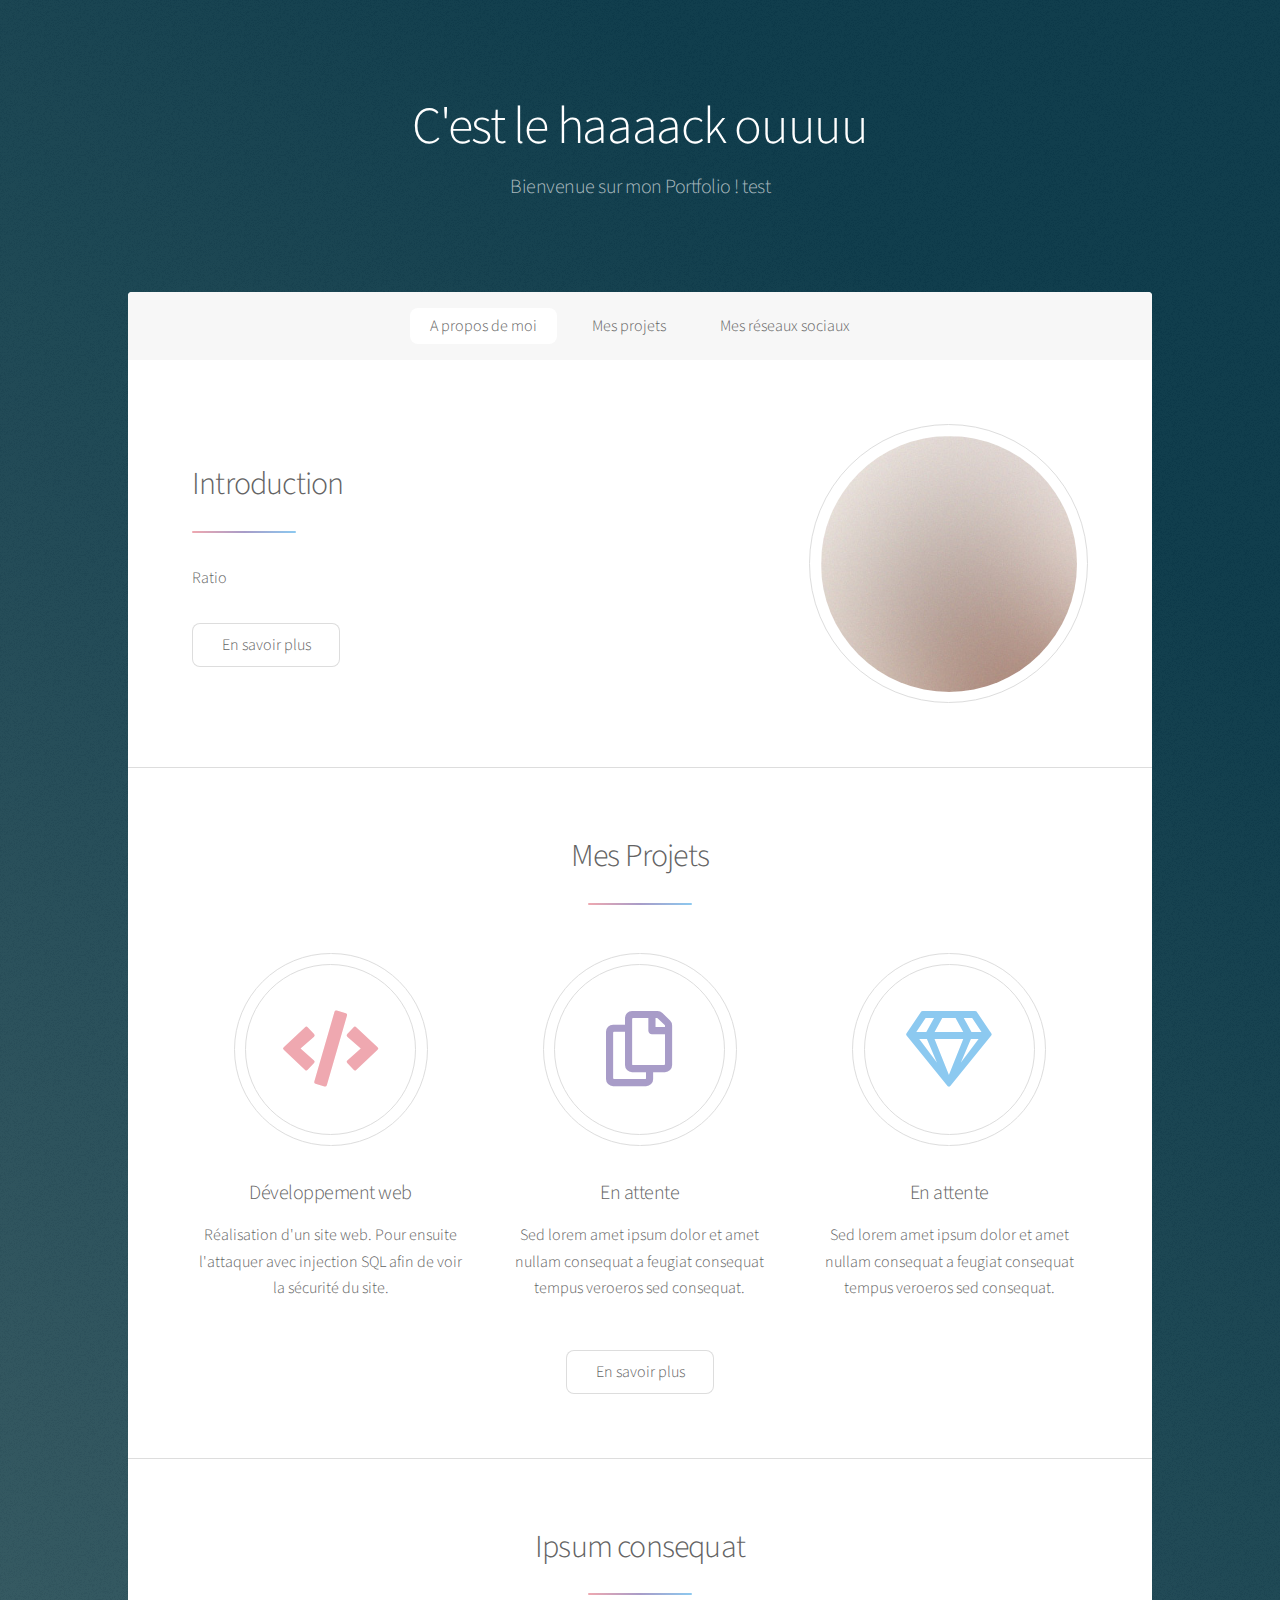
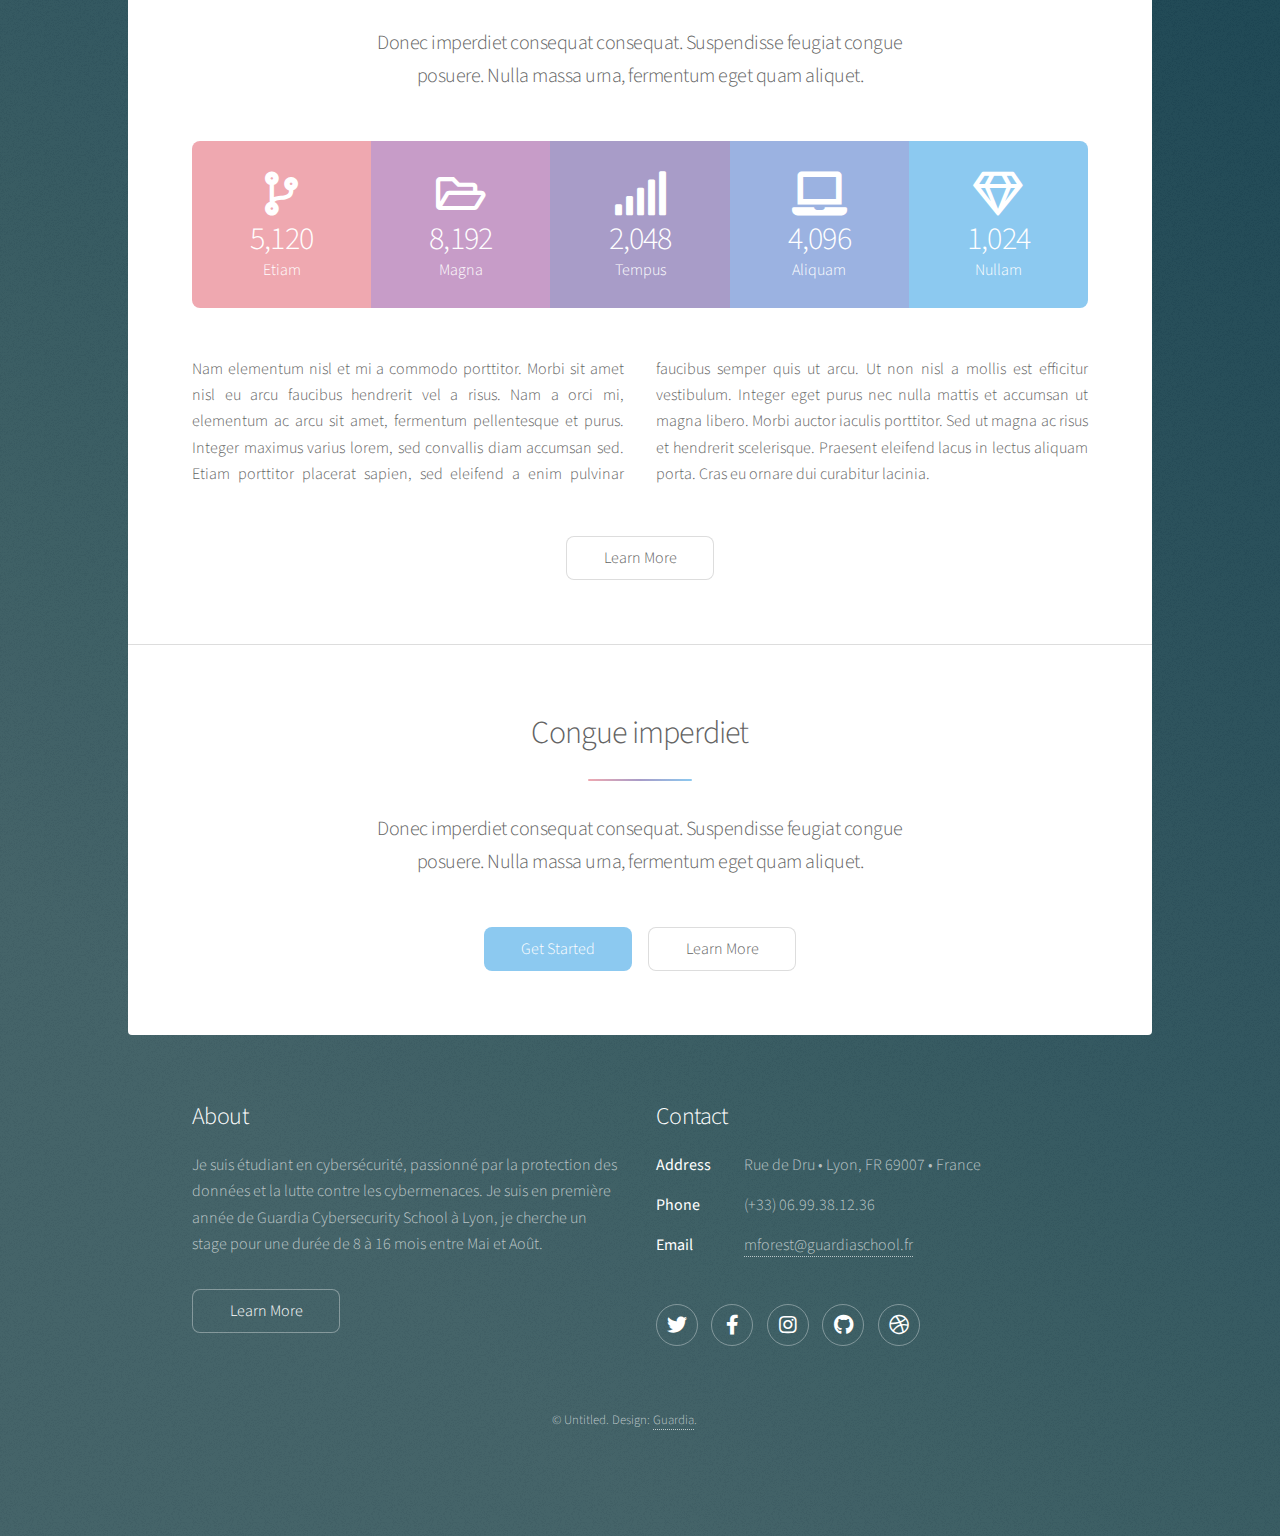
<file: index.html>
<!DOCTYPE HTML>
<!--
	Stellar by HTML5 UP
	html5up.net | @ajlkn
	Free for personal and commercial use under the CCA 3.0 license (html5up.net/license)
-->
<html>
	<head>
		<title>caca</title>
		<meta charset="utf-8" />
		<meta name="viewport" content="width=device-width, initial-scale=1, user-scalable=no" />
		<link rel="stylesheet" href="assets/css/main.css" />
	</head>
	<body class="is-preload">

		<!-- Wrapper -->
			<div id="wrapper">

				<!-- Header -->
					<header id="header" class="alt">
						<h1>C'est le haaaack ouuuu</h1>
						<p>Bienvenue sur mon Portfolio ! test <br />
					
					</header>

				<!-- Nav -->
					<nav id="nav">
						<ul>
							<li><a href="#intro" class="active">A propos de moi</a></li>
							<li><a href="#first">Mes projets</a></li>
							<li><a href="#second">Mes réseaux sociaux</a></li>
						</ul>
					</nav>

				<!-- Main -->
					<div id="main">

						<!-- Introduction -->
							<section id="intro" class="main">
								<div class="spotlight">
									<div class="content">
										<header class="major">
											<h2>Introduction</h2>
										</header>
										<p> Ratio </p>
										<ul class="actions">
											<li><a href="generic.html" class="button">En savoir plus</a></li>
										</ul>
									</div>
									<span class="image"><img src="images/pic01.jpg" alt="" /></span>
								</div>
							</section>

						<!-- First Section -->
							<section id="first" class="main special">
								<header class="major">
									<h2>Mes Projets</h2>
								</header>
								<ul class="features">
									<li>
										<span class="icon solid major style1 fa-code"></span>
										<h3>Développement web</h3>
										<p>Réalisation d'un site web. Pour ensuite l'attaquer avec injection SQL afin de voir la sécurité du site.</p>
									</li>
									<li>
										<span class="icon major style3 fa-copy"></span>
										<h3>En attente</h3>
										<p>Sed lorem amet ipsum dolor et amet nullam consequat a feugiat consequat tempus veroeros sed consequat.</p>
									</li>
									<li>
										<span class="icon major style5 fa-gem"></span>
										<h3>En attente</h3>
										<p>Sed lorem amet ipsum dolor et amet nullam consequat a feugiat consequat tempus veroeros sed consequat.</p>
									</li>
								</ul>
								<footer class="major">
									<ul class="actions special">
										<li><a href="generic.html" class="button">En savoir plus</a></li>
									</ul>
								</footer>
							</section>

						<!-- Second Section -->
							<section id="second" class="main special">
								<header class="major">
									<h2>Ipsum consequat</h2>
									<p>Donec imperdiet consequat consequat. Suspendisse feugiat congue<br />
									posuere. Nulla massa urna, fermentum eget quam aliquet.</p>
								</header>
								<ul class="statistics">
									<li class="style1">
										<span class="icon solid fa-code-branch"></span>
										<strong>5,120</strong> Etiam
									</li>
									<li class="style2">
										<span class="icon fa-folder-open"></span>
										<strong>8,192</strong> Magna
									</li>
									<li class="style3">
										<span class="icon solid fa-signal"></span>
										<strong>2,048</strong> Tempus
									</li>
									<li class="style4">
										<span class="icon solid fa-laptop"></span>
										<strong>4,096</strong> Aliquam
									</li>
									<li class="style5">
										<span class="icon fa-gem"></span>
										<strong>1,024</strong> Nullam
									</li>
								</ul>
								<p class="content">Nam elementum nisl et mi a commodo porttitor. Morbi sit amet nisl eu arcu faucibus hendrerit vel a risus. Nam a orci mi, elementum ac arcu sit amet, fermentum pellentesque et purus. Integer maximus varius lorem, sed convallis diam accumsan sed. Etiam porttitor placerat sapien, sed eleifend a enim pulvinar faucibus semper quis ut arcu. Ut non nisl a mollis est efficitur vestibulum. Integer eget purus nec nulla mattis et accumsan ut magna libero. Morbi auctor iaculis porttitor. Sed ut magna ac risus et hendrerit scelerisque. Praesent eleifend lacus in lectus aliquam porta. Cras eu ornare dui curabitur lacinia.</p>
								<footer class="major">
									<ul class="actions special">
										<li><a href="generic.html" class="button">Learn More</a></li>
									</ul>
								</footer>
							</section>

						<!-- Get Started -->
							<section id="cta" class="main special">
								<header class="major">
									<h2>Congue imperdiet</h2>
									<p>Donec imperdiet consequat consequat. Suspendisse feugiat congue<br />
									posuere. Nulla massa urna, fermentum eget quam aliquet.</p>
								</header>
								<footer class="major">
									<ul class="actions special">
										<li><a href="generic.html" class="button primary">Get Started</a></li>
										<li><a href="generic.html" class="button">Learn More</a></li>
									</ul>
								</footer>
							</section>

					</div>

				<!-- Footer -->
					<footer id="footer">
						<section>
							<h2>About</h2>
							<p>Je suis étudiant en cybersécurité, passionné par la protection des données et la lutte contre les cybermenaces. Je suis en première année de Guardia Cybersecurity School à Lyon, je cherche un stage pour une durée de 8 à 16 mois entre Mai et Août.</p>
							<ul class="actions">
								<li><a href="generic.html" class="button">Learn More</a></li>
							</ul>
						</section>
						<section>
							<h2>Contact</h2>
							<dl class="alt">
								<dt>Address</dt>
								<dd>Rue de Dru &bull; Lyon, FR 69007 &bull; France</dd>
								<dt>Phone</dt>
								<dd>(+33) 06.99.38.12.36</dd>
								<dt>Email</dt>
								<dd><a href="#">mforest@guardiaschool.fr</a></dd>
							</dl>
							<ul class="icons">
								<li><a href="#" class="icon brands fa-twitter alt"><span class="label">Twitter</span></a></li>
								<li><a href="#" class="icon brands fa-facebook-f alt"><span class="label">Facebook</span></a></li>
								<li><a href="#" class="icon brands fa-instagram alt"><span class="label">Instagram</span></a></li>
								<li><a href="#" class="icon brands fa-github alt"><span class="label">GitHub</span></a></li>
								<li><a href="#" class="icon brands fa-dribbble alt"><span class="label">Dribbble</span></a></li>
							</ul>
						</section>
						<p class="copyright">&copy; Untitled. Design: <a href="https://guardia.school/">Guardia</a>.</p>
					</footer>

			</div>

		<!-- Scripts -->
			<script src="assets/js/jquery.min.js"></script>
			<script src="assets/js/jquery.scrollex.min.js"></script>
			<script src="assets/js/jquery.scrolly.min.js"></script>
			<script src="assets/js/browser.min.js"></script>
			<script src="assets/js/breakpoints.min.js"></script>
			<script src="assets/js/util.js"></script>
			<script src="assets/js/main.js"></script>

	</body>
</html>
</file>
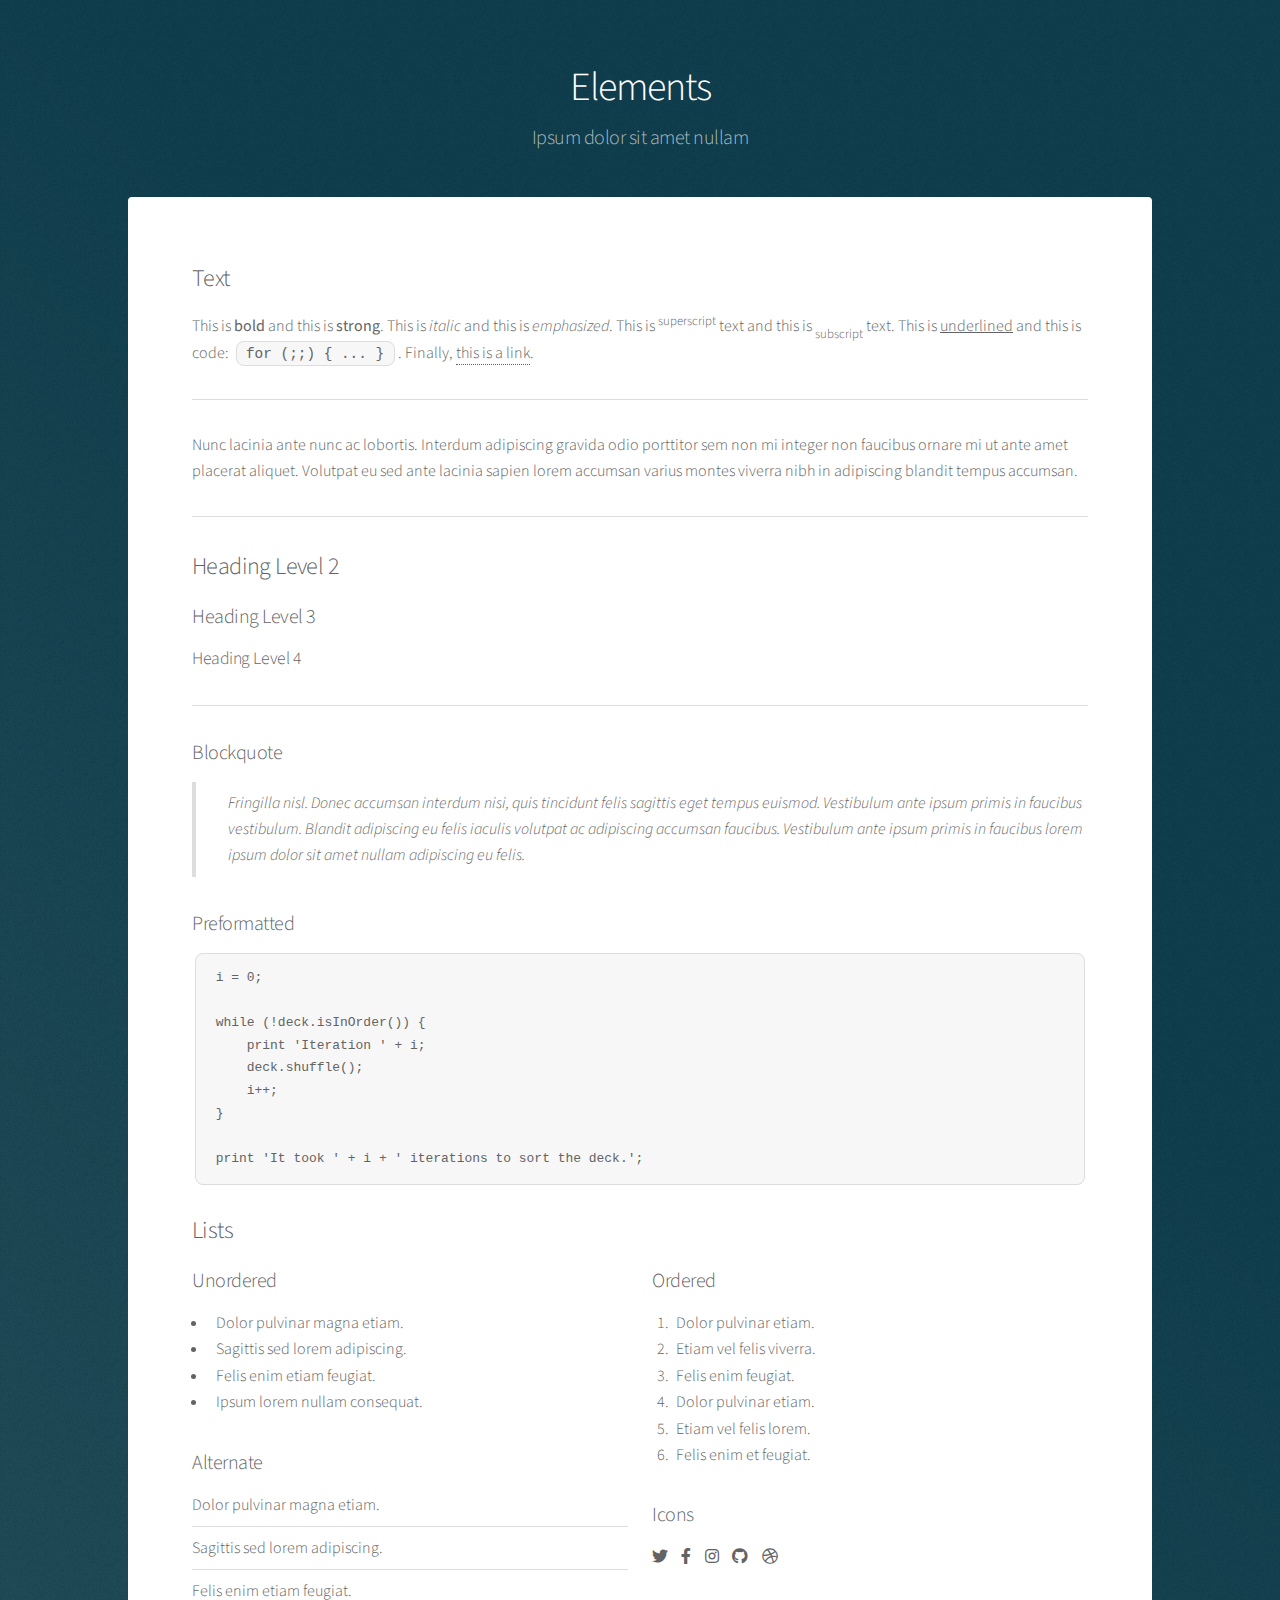
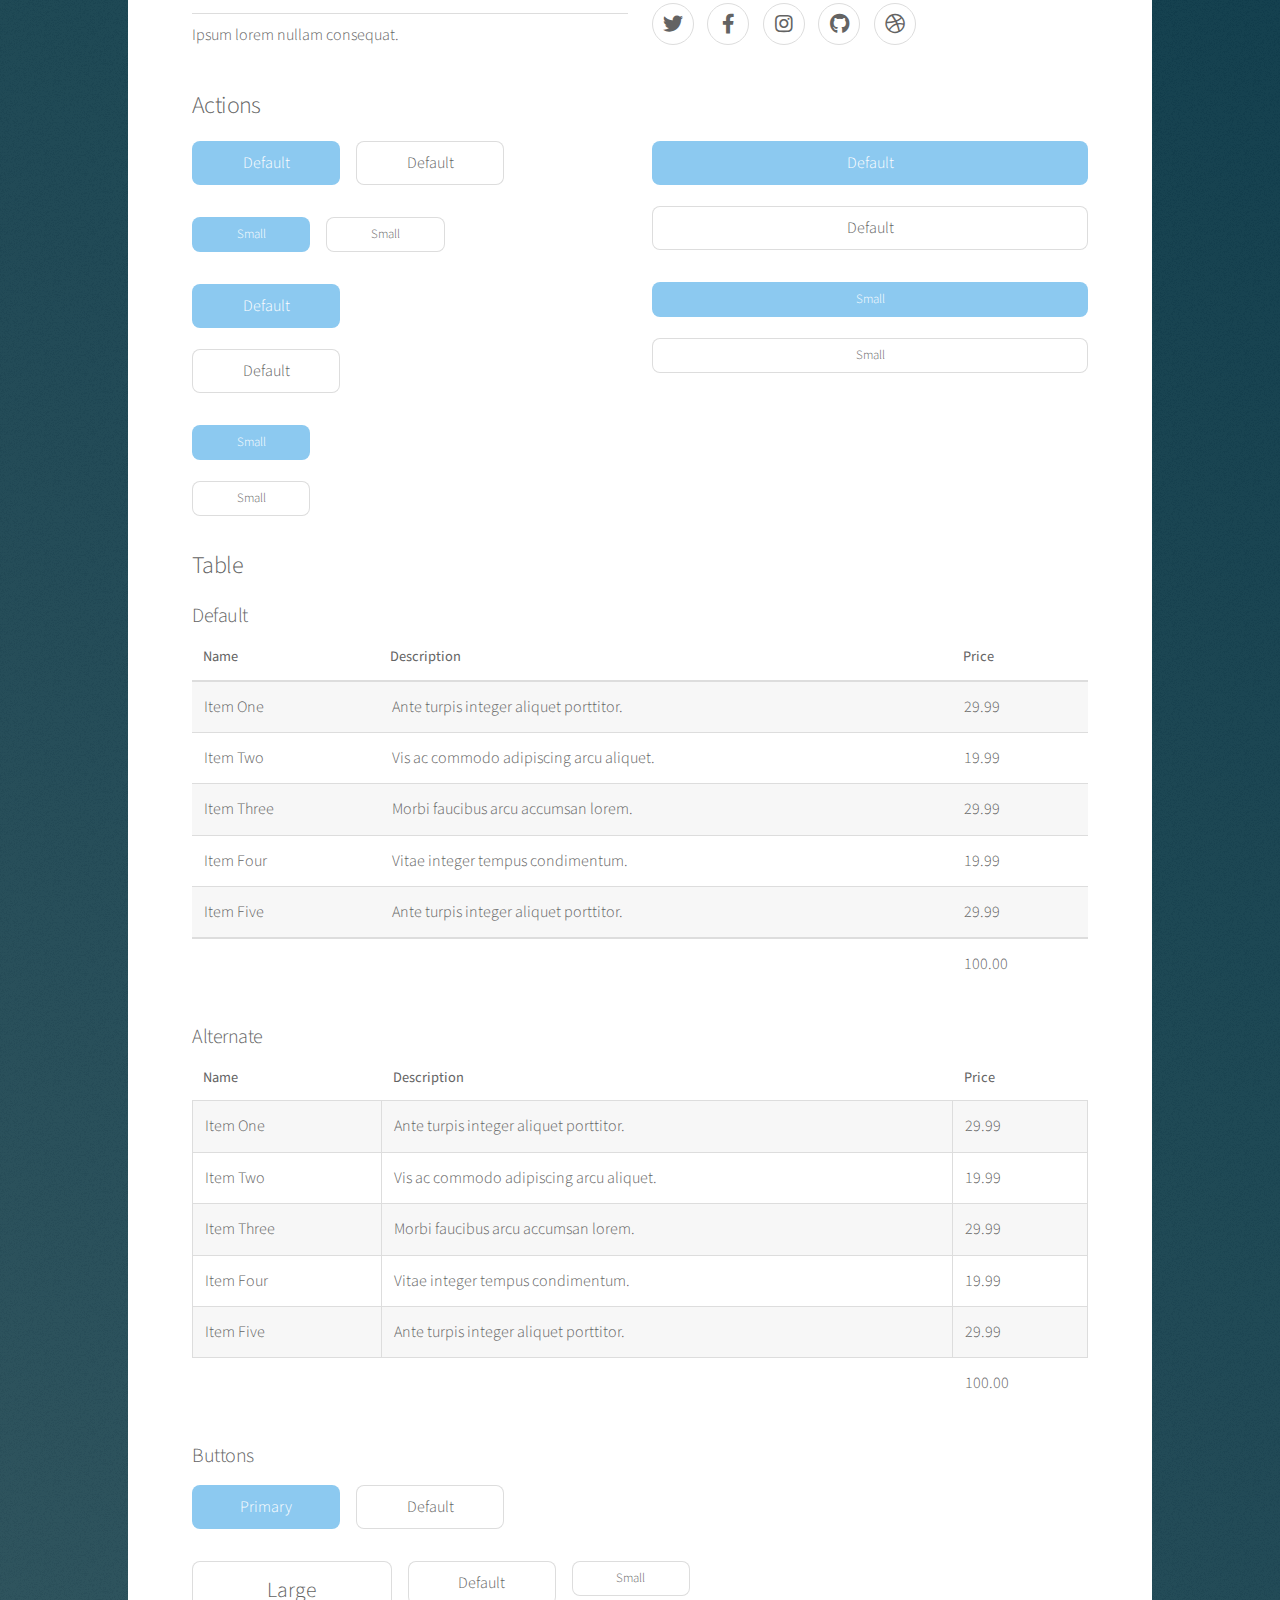
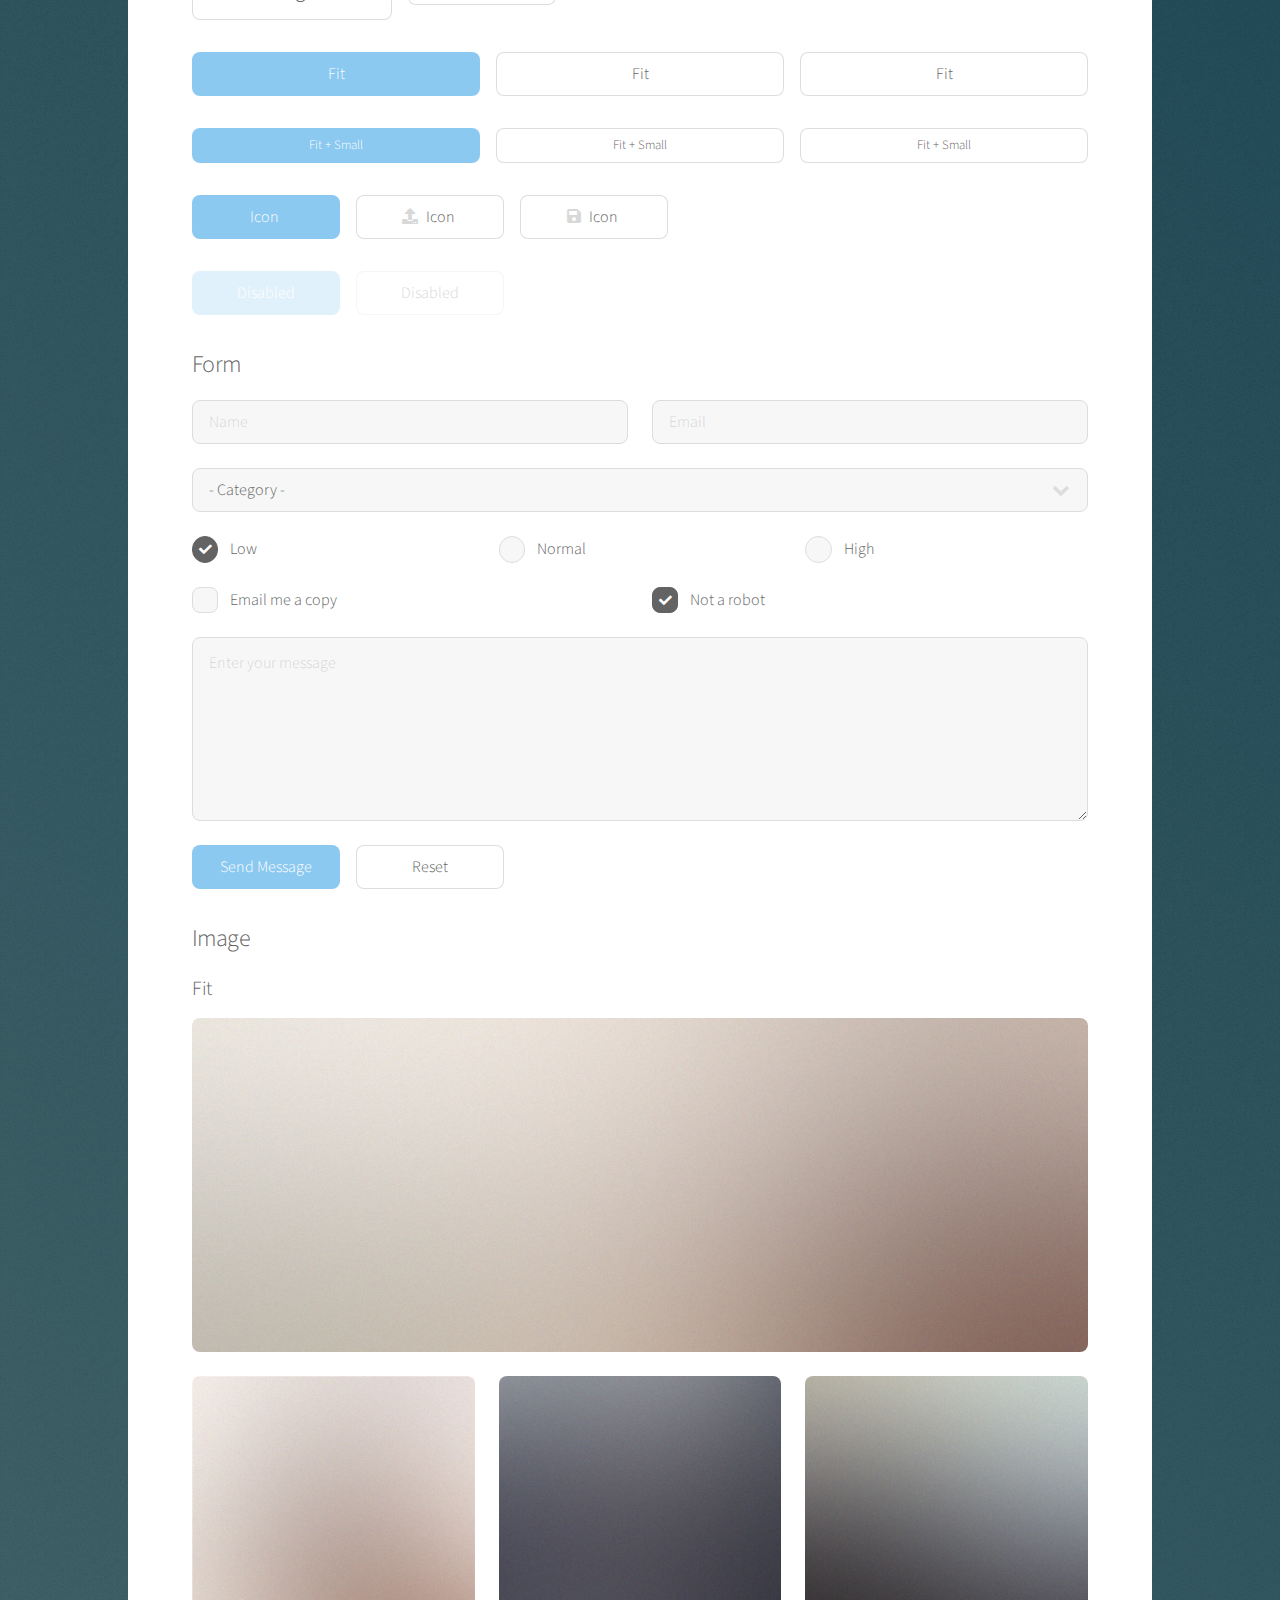
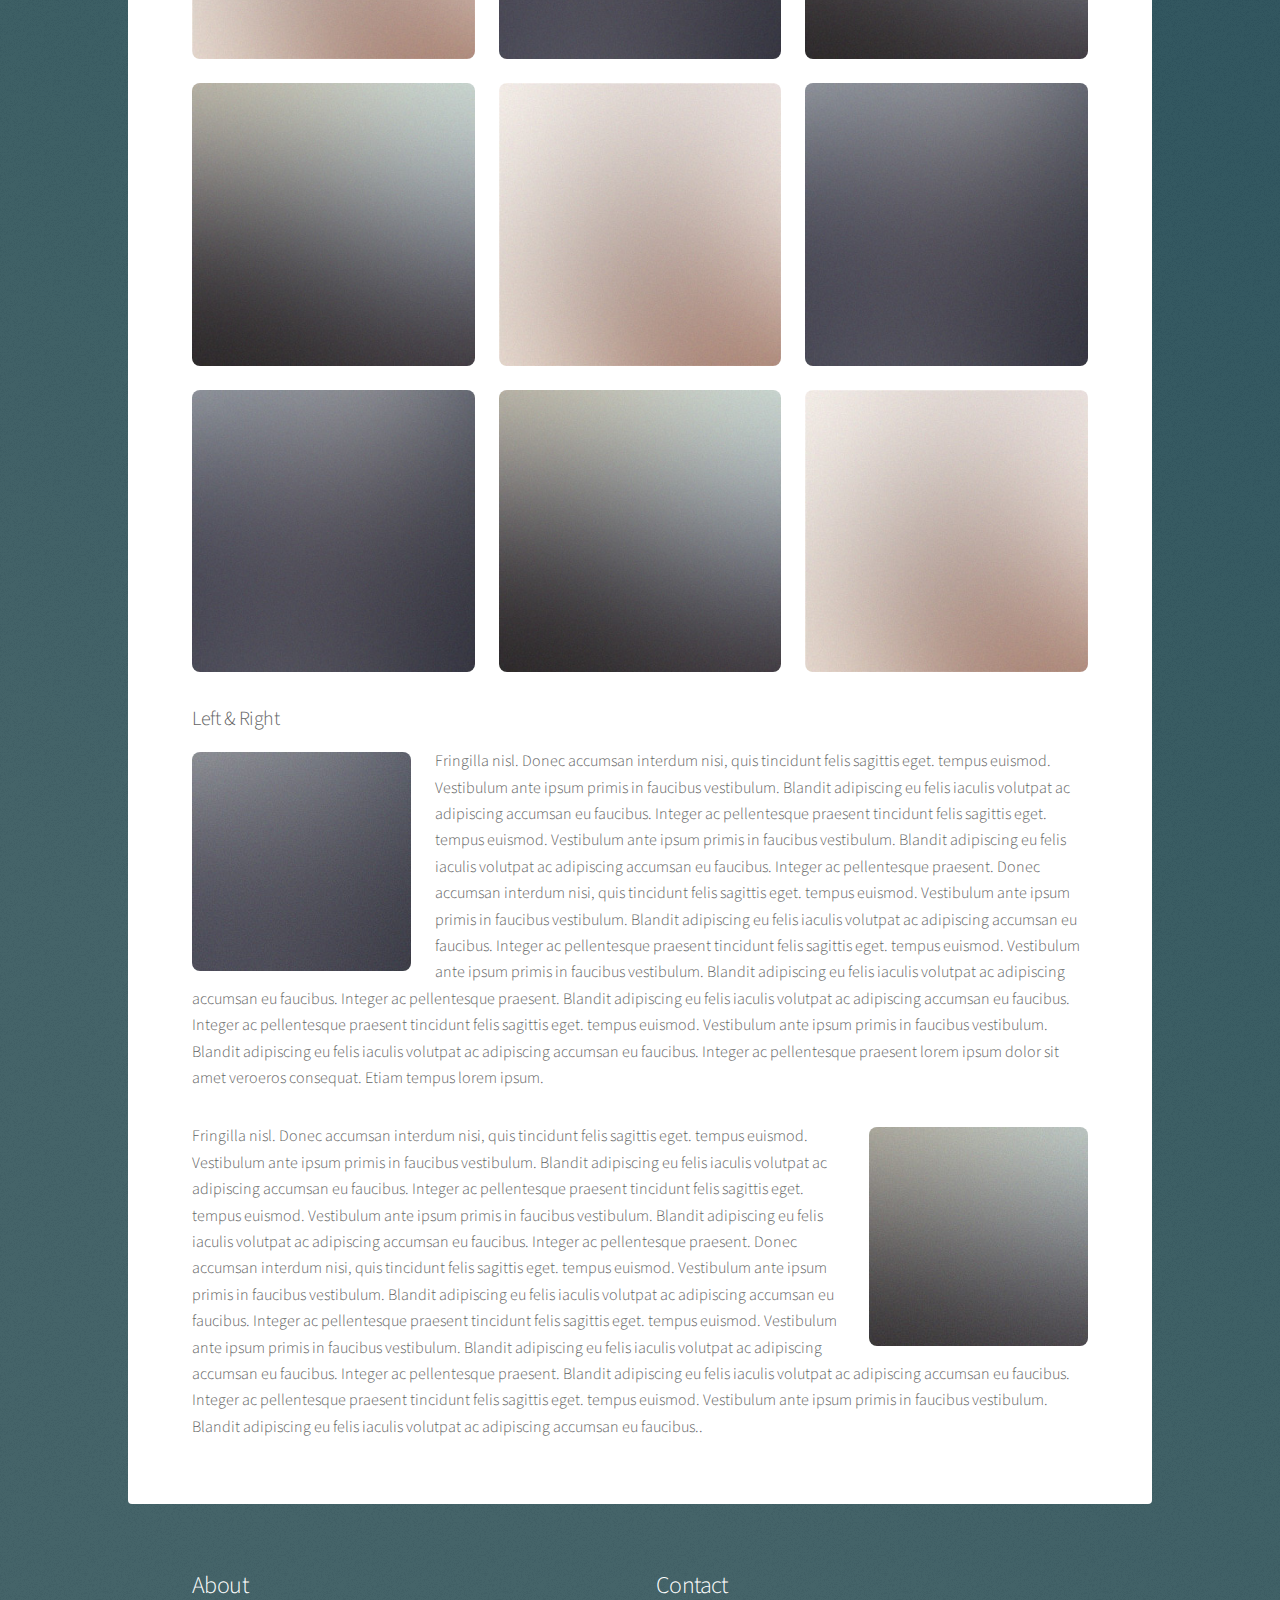
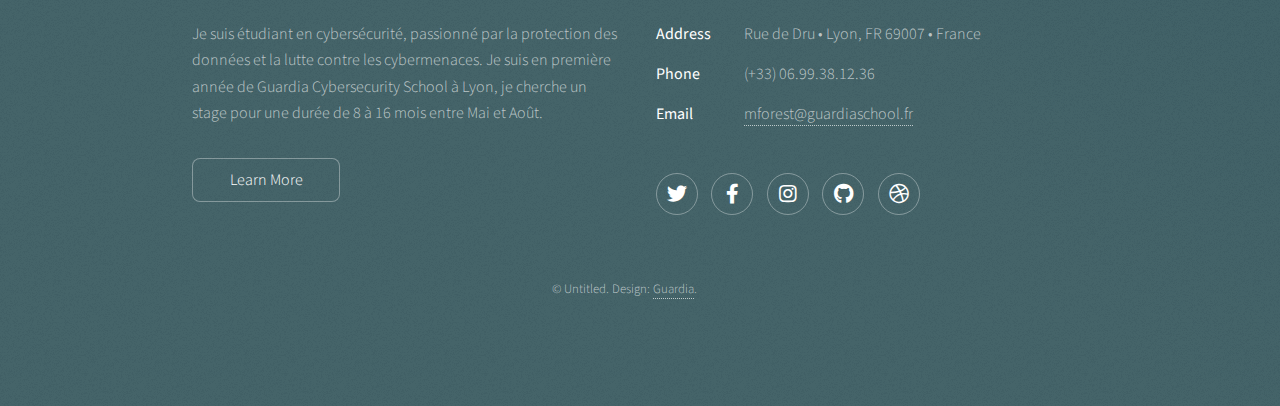
<file: elements.html>
<!DOCTYPE HTML>
<!--
	Stellar by HTML5 UP
	html5up.net | @ajlkn
	Free for personal and commercial use under the CCA 3.0 license (html5up.net/license)
-->
<html>
	<head>
		<title>Elements - Stellar by HTML5 UP</title>
		<meta charset="utf-8" />
		<meta name="viewport" content="width=device-width, initial-scale=1, user-scalable=no" />
		<link rel="stylesheet" href="assets/css/main.css" />
		<noscript><link rel="stylesheet" href="assets/css/noscript.css" /></noscript>
	</head>
	<body class="is-preload">

		<!-- Wrapper -->
			<div id="wrapper">

				<!-- Header -->
					<header id="header">
						<h1>Elements</h1>
						<p>Ipsum dolor sit amet nullam</p>
					</header>

				<!-- Main -->
					<div id="main">

						<!-- Content -->
							<section id="content" class="main">

								<!-- Text -->
									<section>
										<h2>Text</h2>
										<p>This is <b>bold</b> and this is <strong>strong</strong>. This is <i>italic</i> and this is <em>emphasized</em>.
										This is <sup>superscript</sup> text and this is <sub>subscript</sub> text.
										This is <u>underlined</u> and this is code: <code>for (;;) { ... }</code>. Finally, <a href="#">this is a link</a>.</p>
										<hr />
										<p>Nunc lacinia ante nunc ac lobortis. Interdum adipiscing gravida odio porttitor sem non mi integer non faucibus ornare mi ut ante amet placerat aliquet. Volutpat eu sed ante lacinia sapien lorem accumsan varius montes viverra nibh in adipiscing blandit tempus accumsan.</p>
										<hr />
										<h2>Heading Level 2</h2>
										<h3>Heading Level 3</h3>
										<h4>Heading Level 4</h4>
										<hr />
										<h3>Blockquote</h3>
										<blockquote>Fringilla nisl. Donec accumsan interdum nisi, quis tincidunt felis sagittis eget tempus euismod. Vestibulum ante ipsum primis in faucibus vestibulum. Blandit adipiscing eu felis iaculis volutpat ac adipiscing accumsan faucibus. Vestibulum ante ipsum primis in faucibus lorem ipsum dolor sit amet nullam adipiscing eu felis.</blockquote>
										<h3>Preformatted</h3>
										<pre><code>i = 0;

while (!deck.isInOrder()) {
    print 'Iteration ' + i;
    deck.shuffle();
    i++;
}

print 'It took ' + i + ' iterations to sort the deck.';</code></pre>
									</section>

								<!-- Lists -->
									<section>
										<h2>Lists</h2>
										<div class="row">
											<div class="col-6 col-12-medium">
												<h3>Unordered</h3>
												<ul>
													<li>Dolor pulvinar magna etiam.</li>
													<li>Sagittis sed lorem adipiscing.</li>
													<li>Felis enim etiam feugiat.</li>
													<li>Ipsum lorem nullam consequat.</li>
												</ul>
												<h3>Alternate</h3>
												<ul class="alt">
													<li>Dolor pulvinar magna etiam.</li>
													<li>Sagittis sed lorem adipiscing.</li>
													<li>Felis enim etiam feugiat.</li>
													<li>Ipsum lorem nullam consequat.</li>
												</ul>
											</div>
											<div class="col-6 col-12-medium">
												<h3>Ordered</h3>
												<ol>
													<li>Dolor pulvinar etiam.</li>
													<li>Etiam vel felis viverra.</li>
													<li>Felis enim feugiat.</li>
													<li>Dolor pulvinar etiam.</li>
													<li>Etiam vel felis lorem.</li>
													<li>Felis enim et feugiat.</li>
												</ol>
												<h3>Icons</h3>
												<ul class="icons">
													<li><a href="#" class="icon brands fa-twitter"><span class="label">Twitter</span></a></li>
													<li><a href="#" class="icon brands fa-facebook-f"><span class="label">Facebook</span></a></li>
													<li><a href="#" class="icon brands fa-instagram"><span class="label">Instagram</span></a></li>
													<li><a href="#" class="icon brands fa-github"><span class="label">GitHub</span></a></li>
													<li><a href="#" class="icon brands fa-dribbble"><span class="label">Dribbble</span></a></li>
												</ul>
												<ul class="icons">
													<li><a href="#" class="icon brands alt fa-twitter"><span class="label">Twitter</span></a></li>
													<li><a href="#" class="icon brands alt fa-facebook-f"><span class="label">Facebook</span></a></li>
													<li><a href="#" class="icon brands alt fa-instagram"><span class="label">Instagram</span></a></li>
													<li><a href="#" class="icon brands alt fa-github"><span class="label">GitHub</span></a></li>
													<li><a href="#" class="icon brands alt fa-dribbble"><span class="label">Dribbble</span></a></li>
												</ul>
											</div>
										</div>
										<h2>Actions</h2>
										<div class="row">
											<div class="col-6 col-12-medium">
												<ul class="actions">
													<li><a href="#" class="button primary">Default</a></li>
													<li><a href="#" class="button">Default</a></li>
												</ul>
												<ul class="actions small">
													<li><a href="#" class="button primary small">Small</a></li>
													<li><a href="#" class="button small">Small</a></li>
												</ul>
												<ul class="actions stacked">
													<li><a href="#" class="button primary">Default</a></li>
													<li><a href="#" class="button">Default</a></li>
												</ul>
												<ul class="actions stacked">
													<li><a href="#" class="button primary small">Small</a></li>
													<li><a href="#" class="button small">Small</a></li>
												</ul>
											</div>
											<div class="col-6 col-12-medium">
												<ul class="actions stacked">
													<li><a href="#" class="button primary fit">Default</a></li>
													<li><a href="#" class="button fit">Default</a></li>
												</ul>
												<ul class="actions stacked">
													<li><a href="#" class="button primary small fit">Small</a></li>
													<li><a href="#" class="button small fit">Small</a></li>
												</ul>
											</div>
										</div>
									</section>

								<!-- Table -->
									<section>
										<h2>Table</h2>
										<h3>Default</h3>
										<div class="table-wrapper">
											<table>
												<thead>
													<tr>
														<th>Name</th>
														<th>Description</th>
														<th>Price</th>
													</tr>
												</thead>
												<tbody>
													<tr>
														<td>Item One</td>
														<td>Ante turpis integer aliquet porttitor.</td>
														<td>29.99</td>
													</tr>
													<tr>
														<td>Item Two</td>
														<td>Vis ac commodo adipiscing arcu aliquet.</td>
														<td>19.99</td>
													</tr>
													<tr>
														<td>Item Three</td>
														<td> Morbi faucibus arcu accumsan lorem.</td>
														<td>29.99</td>
													</tr>
													<tr>
														<td>Item Four</td>
														<td>Vitae integer tempus condimentum.</td>
														<td>19.99</td>
													</tr>
													<tr>
														<td>Item Five</td>
														<td>Ante turpis integer aliquet porttitor.</td>
														<td>29.99</td>
													</tr>
												</tbody>
												<tfoot>
													<tr>
														<td colspan="2"></td>
														<td>100.00</td>
													</tr>
												</tfoot>
											</table>
										</div>

										<h3>Alternate</h3>
										<div class="table-wrapper">
											<table class="alt">
												<thead>
													<tr>
														<th>Name</th>
														<th>Description</th>
														<th>Price</th>
													</tr>
												</thead>
												<tbody>
													<tr>
														<td>Item One</td>
														<td>Ante turpis integer aliquet porttitor.</td>
														<td>29.99</td>
													</tr>
													<tr>
														<td>Item Two</td>
														<td>Vis ac commodo adipiscing arcu aliquet.</td>
														<td>19.99</td>
													</tr>
													<tr>
														<td>Item Three</td>
														<td> Morbi faucibus arcu accumsan lorem.</td>
														<td>29.99</td>
													</tr>
													<tr>
														<td>Item Four</td>
														<td>Vitae integer tempus condimentum.</td>
														<td>19.99</td>
													</tr>
													<tr>
														<td>Item Five</td>
														<td>Ante turpis integer aliquet porttitor.</td>
														<td>29.99</td>
													</tr>
												</tbody>
												<tfoot>
													<tr>
														<td colspan="2"></td>
														<td>100.00</td>
													</tr>
												</tfoot>
											</table>
										</div>
									</section>

								<!-- Buttons -->
									<section>
										<h3>Buttons</h3>
										<ul class="actions">
											<li><a href="#" class="button primary">Primary</a></li>
											<li><a href="#" class="button">Default</a></li>
										</ul>
										<ul class="actions">
											<li><a href="#" class="button large">Large</a></li>
											<li><a href="#" class="button">Default</a></li>
											<li><a href="#" class="button small">Small</a></li>
										</ul>
										<ul class="actions fit">
											<li><a href="#" class="button primary fit">Fit</a></li>
											<li><a href="#" class="button fit">Fit</a></li>
											<li><a href="#" class="button fit">Fit</a></li>
										</ul>
										<ul class="actions fit small">
											<li><a href="#" class="button primary fit small">Fit + Small</a></li>
											<li><a href="#" class="button fit small">Fit + Small</a></li>
											<li><a href="#" class="button fit small">Fit + Small</a></li>
										</ul>
										<ul class="actions">
											<li><a href="#" class="button primary icon solidfa-download">Icon</a></li>
											<li><a href="#" class="button icon solid fa-upload">Icon</a></li>
											<li><a href="#" class="button icon solid fa-save">Icon</a></li>
										</ul>
										<ul class="actions">
											<li><span class="button primary disabled">Disabled</span></li>
											<li><span class="button disabled">Disabled</span></li>
										</ul>
									</section>

								<!-- Form -->
									<section>
										<h2>Form</h2>
										<form method="post" action="#">
											<div class="row gtr-uniform">
												<div class="col-6 col-12-xsmall">
													<input type="text" name="demo-name" id="demo-name" value="" placeholder="Name" />
												</div>
												<div class="col-6 col-12-xsmall">
													<input type="email" name="demo-email" id="demo-email" value="" placeholder="Email" />
												</div>
												<div class="col-12">
													<select name="demo-category" id="demo-category">
														<option value="">- Category -</option>
														<option value="1">Manufacturing</option>
														<option value="1">Shipping</option>
														<option value="1">Administration</option>
														<option value="1">Human Resources</option>
													</select>
												</div>
												<div class="col-4 col-12-small">
													<input type="radio" id="demo-priority-low" name="demo-priority" checked>
													<label for="demo-priority-low">Low</label>
												</div>
												<div class="col-4 col-12-small">
													<input type="radio" id="demo-priority-normal" name="demo-priority">
													<label for="demo-priority-normal">Normal</label>
												</div>
												<div class="col-4 col-12-small">
													<input type="radio" id="demo-priority-high" name="demo-priority">
													<label for="demo-priority-high">High</label>
												</div>
												<div class="col-6 col-12-small">
													<input type="checkbox" id="demo-copy" name="demo-copy">
													<label for="demo-copy">Email me a copy</label>
												</div>
												<div class="col-6 col-12-small">
													<input type="checkbox" id="demo-human" name="demo-human" checked>
													<label for="demo-human">Not a robot</label>
												</div>
												<div class="col-12">
													<textarea name="demo-message" id="demo-message" placeholder="Enter your message" rows="6"></textarea>
												</div>
												<div class="col-12">
													<ul class="actions">
														<li><input type="submit" value="Send Message" class="primary" /></li>
														<li><input type="reset" value="Reset" /></li>
													</ul>
												</div>
											</div>
										</form>
									</section>

								<!-- Image -->
									<section>
										<h2>Image</h2>
										<h3>Fit</h3>
										<div class="box alt">
											<div class="row gtr-uniform">
												<div class="col-12"><span class="image fit"><img src="images/pic04.jpg" alt="" /></span></div>
												<div class="col-4"><span class="image fit"><img src="images/pic01.jpg" alt="" /></span></div>
												<div class="col-4"><span class="image fit"><img src="images/pic02.jpg" alt="" /></span></div>
												<div class="col-4"><span class="image fit"><img src="images/pic03.jpg" alt="" /></span></div>
												<div class="col-4"><span class="image fit"><img src="images/pic03.jpg" alt="" /></span></div>
												<div class="col-4"><span class="image fit"><img src="images/pic01.jpg" alt="" /></span></div>
												<div class="col-4"><span class="image fit"><img src="images/pic02.jpg" alt="" /></span></div>
												<div class="col-4"><span class="image fit"><img src="images/pic02.jpg" alt="" /></span></div>
												<div class="col-4"><span class="image fit"><img src="images/pic03.jpg" alt="" /></span></div>
												<div class="col-4"><span class="image fit"><img src="images/pic01.jpg" alt="" /></span></div>
											</div>
										</div>
										<h3>Left &amp; Right</h3>
										<p><span class="image left"><img src="images/pic05.jpg" alt="" /></span>Fringilla nisl. Donec accumsan interdum nisi, quis tincidunt felis sagittis eget. tempus euismod. Vestibulum ante ipsum primis in faucibus vestibulum. Blandit adipiscing eu felis iaculis volutpat ac adipiscing accumsan eu faucibus. Integer ac pellentesque praesent tincidunt felis sagittis eget. tempus euismod. Vestibulum ante ipsum primis in faucibus vestibulum. Blandit adipiscing eu felis iaculis volutpat ac adipiscing accumsan eu faucibus. Integer ac pellentesque praesent. Donec accumsan interdum nisi, quis tincidunt felis sagittis eget. tempus euismod. Vestibulum ante ipsum primis in faucibus vestibulum. Blandit adipiscing eu felis iaculis volutpat ac adipiscing accumsan eu faucibus. Integer ac pellentesque praesent tincidunt felis sagittis eget. tempus euismod. Vestibulum ante ipsum primis in faucibus vestibulum. Blandit adipiscing eu felis iaculis volutpat ac adipiscing accumsan eu faucibus. Integer ac pellentesque praesent. Blandit adipiscing eu felis iaculis volutpat ac adipiscing accumsan eu faucibus. Integer ac pellentesque praesent tincidunt felis sagittis eget. tempus euismod. Vestibulum ante ipsum primis in faucibus vestibulum. Blandit adipiscing eu felis iaculis volutpat ac adipiscing accumsan eu faucibus. Integer ac pellentesque praesent lorem ipsum dolor sit amet veroeros consequat. Etiam tempus lorem ipsum.</p>
										<p><span class="image right"><img src="images/pic06.jpg" alt="" /></span>Fringilla nisl. Donec accumsan interdum nisi, quis tincidunt felis sagittis eget. tempus euismod. Vestibulum ante ipsum primis in faucibus vestibulum. Blandit adipiscing eu felis iaculis volutpat ac adipiscing accumsan eu faucibus. Integer ac pellentesque praesent tincidunt felis sagittis eget. tempus euismod. Vestibulum ante ipsum primis in faucibus vestibulum. Blandit adipiscing eu felis iaculis volutpat ac adipiscing accumsan eu faucibus. Integer ac pellentesque praesent. Donec accumsan interdum nisi, quis tincidunt felis sagittis eget. tempus euismod. Vestibulum ante ipsum primis in faucibus vestibulum. Blandit adipiscing eu felis iaculis volutpat ac adipiscing accumsan eu faucibus. Integer ac pellentesque praesent tincidunt felis sagittis eget. tempus euismod. Vestibulum ante ipsum primis in faucibus vestibulum. Blandit adipiscing eu felis iaculis volutpat ac adipiscing accumsan eu faucibus. Integer ac pellentesque praesent. Blandit adipiscing eu felis iaculis volutpat ac adipiscing accumsan eu faucibus. Integer ac pellentesque praesent tincidunt felis sagittis eget. tempus euismod. Vestibulum ante ipsum primis in faucibus vestibulum. Blandit adipiscing eu felis iaculis volutpat ac adipiscing accumsan eu faucibus..</p>
									</section>

							</section>

					</div>

				<!-- Footer -->
				<footer id="footer">
					<section>
						<h2>About</h2>
						<p>Je suis étudiant en cybersécurité, passionné par la protection des données et la lutte contre les cybermenaces. Je suis en première année de Guardia Cybersecurity School à Lyon, je cherche un stage pour une durée de 8 à 16 mois entre Mai et Août.</p>
						<ul class="actions">
							<li><a href="generic.html" class="button">Learn More</a></li>
						</ul>
					</section>
					<section>
						<h2>Contact</h2>
						<dl class="alt">
							<dt>Address</dt>
							<dd>Rue de Dru &bull; Lyon, FR 69007 &bull; France</dd>
							<dt>Phone</dt>
							<dd>(+33) 06.99.38.12.36</dd>
							<dt>Email</dt>
							<dd><a href="#">mforest@guardiaschool.fr</a></dd>
						</dl>
						<ul class="icons">
							<li><a href="#" class="icon brands fa-twitter alt"><span class="label">Twitter</span></a></li>
							<li><a href="#" class="icon brands fa-facebook-f alt"><span class="label">Facebook</span></a></li>
							<li><a href="#" class="icon brands fa-instagram alt"><span class="label">Instagram</span></a></li>
							<li><a href="#" class="icon brands fa-github alt"><span class="label">GitHub</span></a></li>
							<li><a href="#" class="icon brands fa-dribbble alt"><span class="label">Dribbble</span></a></li>
						</ul>
					</section>
					<p class="copyright">&copy; Untitled. Design: <a href="https://guardia.school/">Guardia</a>.</p>
				</footer>

			</div>

		<!-- Scripts -->
			<script src="assets/js/jquery.min.js"></script>
			<script src="assets/js/jquery.scrollex.min.js"></script>
			<script src="assets/js/jquery.scrolly.min.js"></script>
			<script src="assets/js/browser.min.js"></script>
			<script src="assets/js/breakpoints.min.js"></script>
			<script src="assets/js/util.js"></script>
			<script src="assets/js/main.js"></script>

	</body>
</html>
</file>
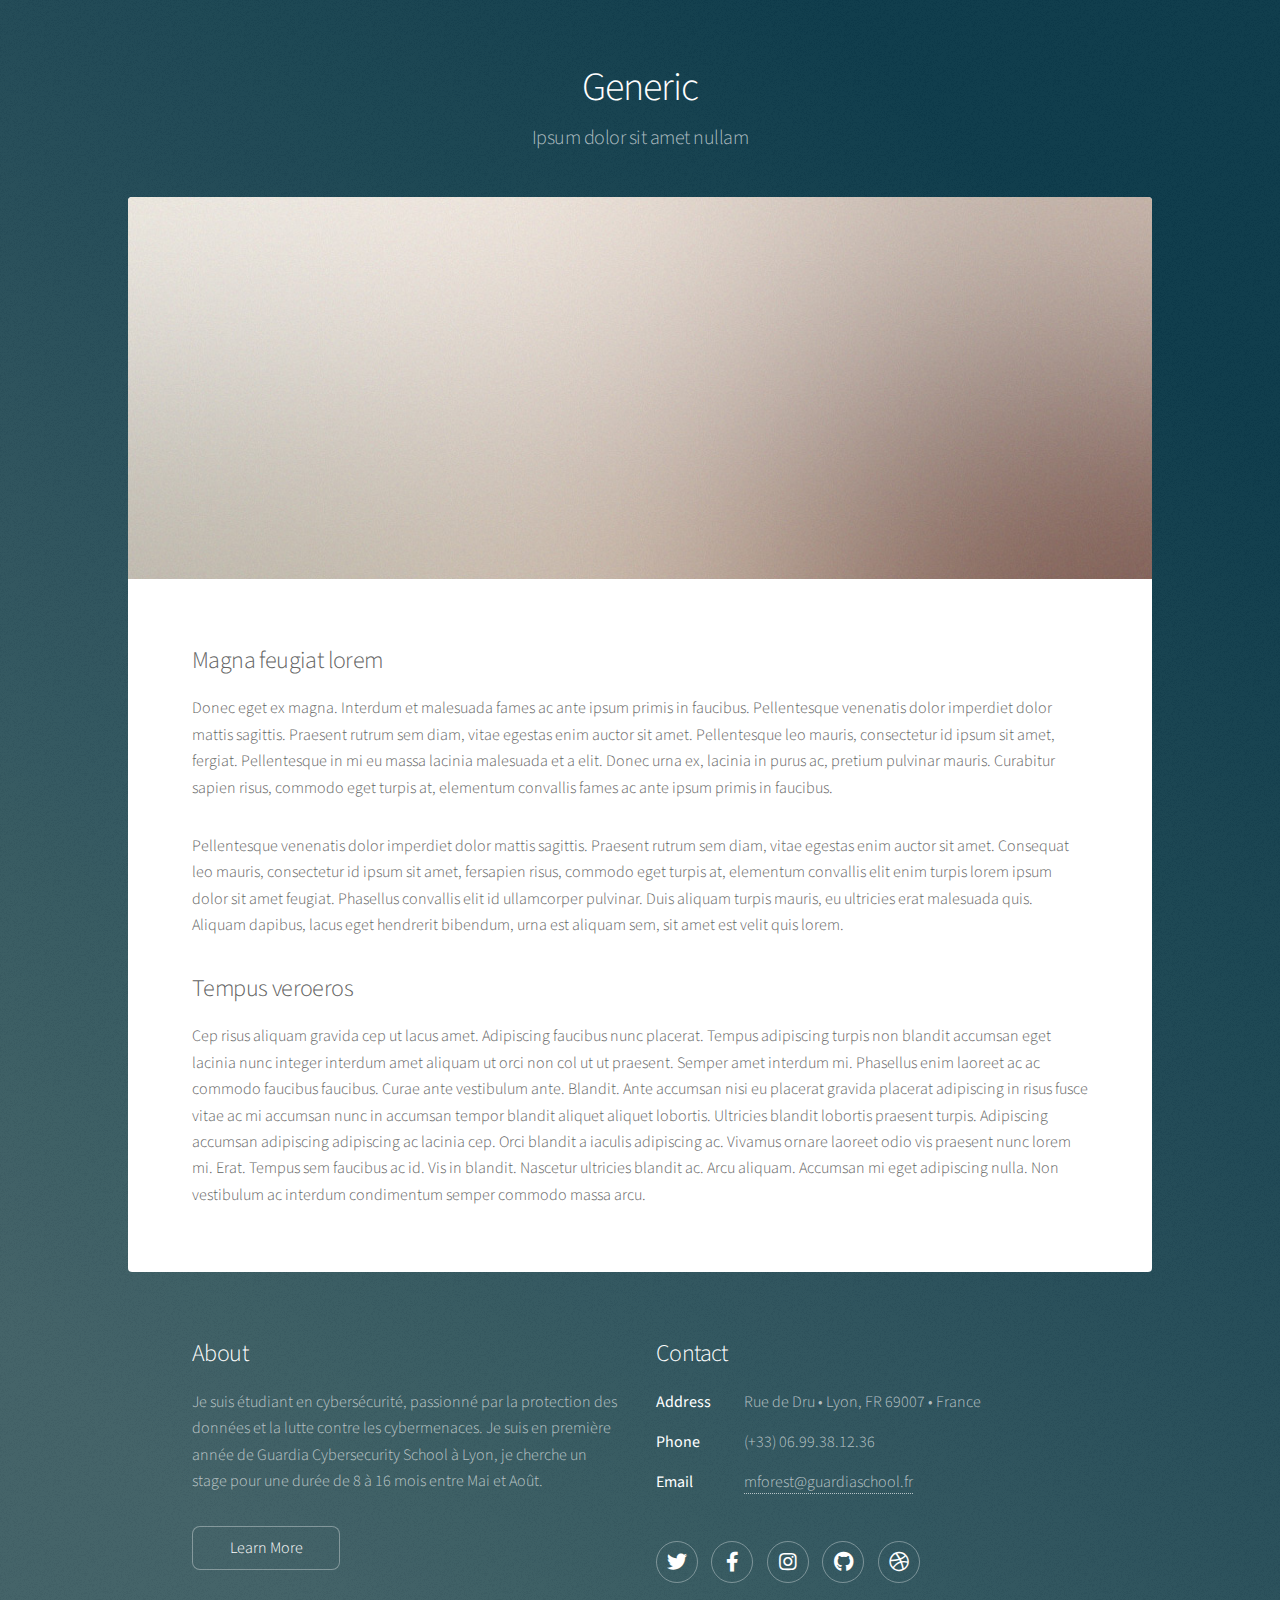
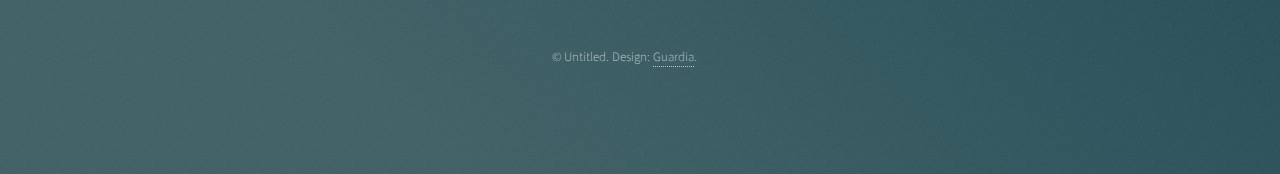
<file: generic.html>
<!DOCTYPE HTML>
<!--
	Stellar by HTML5 UP
	html5up.net | @ajlkn
	Free for personal and commercial use under the CCA 3.0 license (html5up.net/license)
-->
<html>
	<head>
		<title>Generic - Stellar by HTML5 UP</title>
		<meta charset="utf-8" />
		<meta name="viewport" content="width=device-width, initial-scale=1, user-scalable=no" />
		<link rel="stylesheet" href="assets/css/main.css" />
		<noscript><link rel="stylesheet" href="assets/css/noscript.css" /></noscript>
	</head>
	<body class="is-preload">

		<!-- Wrapper -->
			<div id="wrapper">

				<!-- Header -->
					<header id="header">
						<h1>Generic</h1>
						<p>Ipsum dolor sit amet nullam</p>
					</header>

				<!-- Main -->
					<div id="main">

						<!-- Content -->
							<section id="content" class="main">
								<span class="image main"><img src="images/pic04.jpg" alt="" /></span>
								<h2>Magna feugiat lorem</h2>
								<p>Donec eget ex magna. Interdum et malesuada fames ac ante ipsum primis in faucibus. Pellentesque venenatis dolor imperdiet dolor mattis sagittis. Praesent rutrum sem diam, vitae egestas enim auctor sit amet. Pellentesque leo mauris, consectetur id ipsum sit amet, fergiat. Pellentesque in mi eu massa lacinia malesuada et a elit. Donec urna ex, lacinia in purus ac, pretium pulvinar mauris. Curabitur sapien risus, commodo eget turpis at, elementum convallis fames ac ante ipsum primis in faucibus.</p>
								<p>Pellentesque venenatis dolor imperdiet dolor mattis sagittis. Praesent rutrum sem diam, vitae egestas enim auctor sit amet. Consequat leo mauris, consectetur id ipsum sit amet, fersapien risus, commodo eget turpis at, elementum convallis elit enim turpis lorem ipsum dolor sit amet feugiat. Phasellus convallis elit id ullamcorper pulvinar. Duis aliquam turpis mauris, eu ultricies erat malesuada quis. Aliquam dapibus, lacus eget hendrerit bibendum, urna est aliquam sem, sit amet est velit quis lorem.</p>
								<h2>Tempus veroeros</h2>
								<p>Cep risus aliquam gravida cep ut lacus amet. Adipiscing faucibus nunc placerat. Tempus adipiscing turpis non blandit accumsan eget lacinia nunc integer interdum amet aliquam ut orci non col ut ut praesent. Semper amet interdum mi. Phasellus enim laoreet ac ac commodo faucibus faucibus. Curae ante vestibulum ante. Blandit. Ante accumsan nisi eu placerat gravida placerat adipiscing in risus fusce vitae ac mi accumsan nunc in accumsan tempor blandit aliquet aliquet lobortis. Ultricies blandit lobortis praesent turpis. Adipiscing accumsan adipiscing adipiscing ac lacinia cep. Orci blandit a iaculis adipiscing ac. Vivamus ornare laoreet odio vis praesent nunc lorem mi. Erat. Tempus sem faucibus ac id. Vis in blandit. Nascetur ultricies blandit ac. Arcu aliquam. Accumsan mi eget adipiscing nulla. Non vestibulum ac interdum condimentum semper commodo massa arcu.</p>
							</section>

					</div>

				<!-- Footer -->
				<footer id="footer">
					<section>
						<h2>About</h2>
						<p>Je suis étudiant en cybersécurité, passionné par la protection des données et la lutte contre les cybermenaces. Je suis en première année de Guardia Cybersecurity School à Lyon, je cherche un stage pour une durée de 8 à 16 mois entre Mai et Août.</p>
						<ul class="actions">
							<li><a href="generic.html" class="button">Learn More</a></li>
						</ul>
					</section>
					<section>
						<h2>Contact</h2>
						<dl class="alt">
							<dt>Address</dt>
							<dd>Rue de Dru &bull; Lyon, FR 69007 &bull; France</dd>
							<dt>Phone</dt>
							<dd>(+33) 06.99.38.12.36</dd>
							<dt>Email</dt>
							<dd><a href="#">mforest@guardiaschool.fr</a></dd>
						</dl>
						<ul class="icons">
							<li><a href="#" class="icon brands fa-twitter alt"><span class="label">Twitter</span></a></li>
							<li><a href="#" class="icon brands fa-facebook-f alt"><span class="label">Facebook</span></a></li>
							<li><a href="#" class="icon brands fa-instagram alt"><span class="label">Instagram</span></a></li>
							<li><a href="#" class="icon brands fa-github alt"><span class="label">GitHub</span></a></li>
							<li><a href="#" class="icon brands fa-dribbble alt"><span class="label">Dribbble</span></a></li>
						</ul>
					</section>
					<p class="copyright">&copy; Untitled. Design: <a href="https://guardia.school/">Guardia</a>.</p>
				</footer>

			</div>

		<!-- Scripts -->
			<script src="assets/js/jquery.min.js"></script>
			<script src="assets/js/jquery.scrollex.min.js"></script>
			<script src="assets/js/jquery.scrolly.min.js"></script>
			<script src="assets/js/browser.min.js"></script>
			<script src="assets/js/breakpoints.min.js"></script>
			<script src="assets/js/util.js"></script>
			<script src="assets/js/main.js"></script>

	</body>
</html>
</file>
<file: assets/css/noscript.css>
/*
	Stellar by HTML5 UP
	html5up.net | @ajlkn
	Free for personal and commercial use under the CCA 3.0 license (html5up.net/license)
*/

/* Header */

	body.is-preload #header.alt > * {
		opacity: 1;
	}

	body.is-preload #header.alt .logo {
		-moz-transform: none;
		-webkit-transform: none;
		-ms-transform: none;
		transform: none;
	}
</file>
<file: assets/css/main.css>
@import url(fontawesome-all.min.css);
@import 'https://fonts.googleapis.com/css?family=Source+Sans+Pro:300,400';

/*
	Stellar by HTML5 UP
	html5up.net | @ajlkn
	Free for personal and commercial use under the CCA 3.0 license (html5up.net/license)
*/

html, body, div, span, applet, object,
iframe, h1, h2, h3, h4, h5, h6, p, blockquote,
pre, a, abbr, acronym, address, big, cite,
code, del, dfn, em, img, ins, kbd, q, s, samp,
small, strike, strong, sub, sup, tt, var, b,
u, i, center, dl, dt, dd, ol, ul, li, fieldset,
form, label, legend, table, caption, tbody,
tfoot, thead, tr, th, td, article, aside,
canvas, details, embed, figure, figcaption,
footer, header, hgroup, menu, nav, output, ruby,
section, summary, time, mark, audio, video {
	margin: 0;
	padding: 0;
	border: 0;
	font-size: 100%;
	font: inherit;
	vertical-align: baseline;}

article, aside, details, figcaption, figure,
footer, header, hgroup, menu, nav, section {
	display: block;}

body {
	line-height: 1;
}

ol, ul {
	list-style: none;
}

blockquote, q {
	quotes: none;
}

	blockquote:before, blockquote:after, q:before, q:after {
		content: '';
		content: none;
	}

table {
	border-collapse: collapse;
	border-spacing: 0;
}

body {
	-webkit-text-size-adjust: none;
}

mark {
	background-color: transparent;
	color: inherit;
}

input::-moz-focus-inner {
	border: 0;
	padding: 0;
}

input, select, textarea {
	-moz-appearance: none;
	-webkit-appearance: none;
	-ms-appearance: none;
	appearance: none;
}

/* Basic */

	@-ms-viewport {
		width: device-width;
	}

	body {
		-ms-overflow-style: scrollbar;
	}

	@media screen and (max-width: 480px) {

		html, body {
			min-width: 320px;
		}

	}

	html {
		box-sizing: border-box;
	}

	*, *:before, *:after {
		box-sizing: inherit;
	}

	body {
		background-color: #ACB0BD;
		background-image: url("images/overlay.png"), -moz-linear-gradient(45deg, #416165 15%, #0B3948 85%);
		background-image: url("images/overlay.png"), -webkit-linear-gradient(45deg, #416165 15%, #0B3948 85%);
		background-image: url("images/overlay.png"), -ms-linear-gradient(45deg, #416165 15%, #0B3948 85%);
		background-image: url("images/overlay.png"), linear-gradient(45deg, #416165 15%, #0B3948 85%);
	}

		body.is-preload *, body.is-preload *:before, body.is-preload *:after {
			-moz-animation: none !important;
			-webkit-animation: none !important;
			-ms-animation: none !important;
			animation: none !important;
			-moz-transition: none !important;
			-webkit-transition: none !important;
			-ms-transition: none !important;
			transition: none !important;
		}

/* Type */

	body {
		background-color: #ACB0BD;
		color: rgba(255, 255, 255, 0.65);
	}

	body, input, select, textarea {
		font-family: "Source Sans Pro", Helvetica, sans-serif;
		font-size: 17pt;
		font-weight: 300;
		line-height: 1.65;
	}

		@media screen and (max-width: 1680px) {

			body, input, select, textarea {
				font-size: 14pt;
			}

		}

		@media screen and (max-width: 1280px) {

			body, input, select, textarea {
				font-size: 12pt;
			}

		}

		@media screen and (max-width: 360px) {

			body, input, select, textarea {
				font-size: 11pt;
			}

		}

	a {
		-moz-transition: color 0.2s ease, border-bottom 0.2s ease;
		-webkit-transition: color 0.2s ease, border-bottom 0.2s ease;
		-ms-transition: color 0.2s ease, border-bottom 0.2s ease;
		transition: color 0.2s ease, border-bottom 0.2s ease;
		text-decoration: none;
		border-bottom: dotted 1px;
		color: inherit;
	}

		a:hover {
			border-bottom-color: transparent;
		}

	strong, b {
		font-weight: 400;
	}

	em, i {
		font-style: italic;
	}

	p {
		margin: 0 0 2em 0;
	}

		p.content {
			-moz-columns: 20em 2;
			-webkit-columns: 20em 2;
			-ms-columns: 20em 2;
			columns: 20em 2;
			-moz-column-gap: 2em;
			-webkit-column-gap: 2em;
			-ms-column-gap: 2em;
			column-gap: 2em;
			text-align: justify;
		}

	h1, h2, h3, h4, h5, h6 {
		font-weight: 300;
		line-height: 1.5;
		margin: 0 0 0.7em 0;
		letter-spacing: -0.025em;
	}

		h1 a, h2 a, h3 a, h4 a, h5 a, h6 a {
			color: inherit;
			text-decoration: none;
		}

	h1 {
		font-size: 2.5em;
		line-height: 1.2;
	}

	h2 {
		font-size: 1.5em;
	}

	h3 {
		font-size: 1.25em;
	}

	h4 {
		font-size: 1.1em;
	}

	h5 {
		font-size: 0.9em;
	}

	h6 {
		font-size: 0.7em;
	}

	@media screen and (max-width: 736px) {

		h1 {
			font-size: 2em;
		}

	}

	sub {
		font-size: 0.8em;
		position: relative;
		top: 0.5em;
	}

	sup {
		font-size: 0.8em;
		position: relative;
		top: -0.5em;
	}

	blockquote {
		border-left: solid 4px;
		font-style: italic;
		margin: 0 0 2em 0;
		padding: 0.5em 0 0.5em 2em;
	}

	code {
		border-radius: 8px;
		border: solid 1px;
		font-family: "Courier New", monospace;
		font-size: 0.9em;
		margin: 0 0.25em;
		padding: 0.25em 0.65em;
	}

	pre {
		-webkit-overflow-scrolling: touch;
		font-family: "Courier New", monospace;
		font-size: 0.9em;
		margin: 0 0 2em 0;
	}

		pre code {
			display: block;
			line-height: 1.75;
			padding: 1em 1.5em;
			overflow-x: auto;
		}

	hr {
		border: 0;
		border-bottom: solid 1px;
		margin: 2em 0;
	}

		hr.major {
			margin: 3em 0;
		}

	.align-left {
		text-align: left;
	}

	.align-center {
		text-align: center;
	}

	.align-right {
		text-align: right;
	}

	input, select, textarea {
		color: #ffffff;
	}

	a:hover {
		color: #ffffff;
	}

	strong, b {
		color: #ffffff;
	}

	h1, h2, h3, h4, h5, h6 {
		color: #ffffff;
	}

	blockquote {
		border-left-color: rgba(255, 255, 255, 0.35);
	}

	code {
		background: rgba(255, 255, 255, 0.075);
		border-color: rgba(255, 255, 255, 0.35);
	}

	hr {
		border-bottom-color: rgba(255, 255, 255, 0.35);
	}

/* Row */

	.row {
		display: flex;
		flex-wrap: wrap;
		box-sizing: border-box;
		align-items: stretch;
	}

		.row > * {
			box-sizing: border-box;
		}

		.row.gtr-uniform > * > :last-child {
			margin-bottom: 0;
		}

		.row.aln-left {
			justify-content: flex-start;
		}

		.row.aln-center {
			justify-content: center;
		}

		.row.aln-right {
			justify-content: flex-end;
		}

		.row.aln-top {
			align-items: flex-start;
		}

		.row.aln-middle {
			align-items: center;
		}

		.row.aln-bottom {
			align-items: flex-end;
		}

		.row > .imp {
			order: -1;
		}

		.row > .col-1 {
			width: 8.33333%;
		}

		.row > .off-1 {
			margin-left: 8.33333%;
		}

		.row > .col-2 {
			width: 16.66667%;
		}

		.row > .off-2 {
			margin-left: 16.66667%;
		}

		.row > .col-3 {
			width: 25%;
		}

		.row > .off-3 {
			margin-left: 25%;
		}

		.row > .col-4 {
			width: 33.33333%;
		}

		.row > .off-4 {
			margin-left: 33.33333%;
		}

		.row > .col-5 {
			width: 41.66667%;
		}

		.row > .off-5 {
			margin-left: 41.66667%;
		}

		.row > .col-6 {
			width: 50%;
		}

		.row > .off-6 {
			margin-left: 50%;
		}

		.row > .col-7 {
			width: 58.33333%;
		}

		.row > .off-7 {
			margin-left: 58.33333%;
		}

		.row > .col-8 {
			width: 66.66667%;
		}

		.row > .off-8 {
			margin-left: 66.66667%;
		}

		.row > .col-9 {
			width: 75%;
		}

		.row > .off-9 {
			margin-left: 75%;
		}

		.row > .col-10 {
			width: 83.33333%;
		}

		.row > .off-10 {
			margin-left: 83.33333%;
		}

		.row > .col-11 {
			width: 91.66667%;
		}

		.row > .off-11 {
			margin-left: 91.66667%;
		}

		.row > .col-12 {
			width: 100%;
		}

		.row > .off-12 {
			margin-left: 100%;
		}

		.row.gtr-0 {
			margin-top: 0;
			margin-left: 0em;
		}

			.row.gtr-0 > * {
				padding: 0 0 0 0em;
			}

			.row.gtr-0.gtr-uniform {
				margin-top: 0em;
			}

				.row.gtr-0.gtr-uniform > * {
					padding-top: 0em;
				}

		.row.gtr-25 {
			margin-top: 0;
			margin-left: -0.375em;
		}

			.row.gtr-25 > * {
				padding: 0 0 0 0.375em;
			}

			.row.gtr-25.gtr-uniform {
				margin-top: -0.375em;
			}

				.row.gtr-25.gtr-uniform > * {
					padding-top: 0.375em;
				}

		.row.gtr-50 {
			margin-top: 0;
			margin-left: -0.75em;
		}

			.row.gtr-50 > * {
				padding: 0 0 0 0.75em;
			}

			.row.gtr-50.gtr-uniform {
				margin-top: -0.75em;
			}

				.row.gtr-50.gtr-uniform > * {
					padding-top: 0.75em;
				}

		.row {
			margin-top: 0;
			margin-left: -1.5em;
		}

			.row > * {
				padding: 0 0 0 1.5em;
			}

			.row.gtr-uniform {
				margin-top: -1.5em;
			}

				.row.gtr-uniform > * {
					padding-top: 1.5em;
				}

		.row.gtr-150 {
			margin-top: 0;
			margin-left: -2.25em;
		}

			.row.gtr-150 > * {
				padding: 0 0 0 2.25em;
			}

			.row.gtr-150.gtr-uniform {
				margin-top: -2.25em;
			}

				.row.gtr-150.gtr-uniform > * {
					padding-top: 2.25em;
				}

		.row.gtr-200 {
			margin-top: 0;
			margin-left: -3em;
		}

			.row.gtr-200 > * {
				padding: 0 0 0 3em;
			}

			.row.gtr-200.gtr-uniform {
				margin-top: -3em;
			}

				.row.gtr-200.gtr-uniform > * {
					padding-top: 3em;
				}

		@media screen and (max-width: 1680px) {

			.row {
				display: flex;
				flex-wrap: wrap;
				box-sizing: border-box;
				align-items: stretch;
			}

				.row > * {
					box-sizing: border-box;
				}

				.row.gtr-uniform > * > :last-child {
					margin-bottom: 0;
				}

				.row.aln-left {
					justify-content: flex-start;
				}

				.row.aln-center {
					justify-content: center;
				}

				.row.aln-right {
					justify-content: flex-end;
				}

				.row.aln-top {
					align-items: flex-start;
				}

				.row.aln-middle {
					align-items: center;
				}

				.row.aln-bottom {
					align-items: flex-end;
				}

				.row > .imp-xlarge {
					order: -1;
				}

				.row > .col-1-xlarge {
					width: 8.33333%;
				}

				.row > .off-1-xlarge {
					margin-left: 8.33333%;
				}

				.row > .col-2-xlarge {
					width: 16.66667%;
				}

				.row > .off-2-xlarge {
					margin-left: 16.66667%;
				}

				.row > .col-3-xlarge {
					width: 25%;
				}

				.row > .off-3-xlarge {
					margin-left: 25%;
				}

				.row > .col-4-xlarge {
					width: 33.33333%;
				}

				.row > .off-4-xlarge {
					margin-left: 33.33333%;
				}

				.row > .col-5-xlarge {
					width: 41.66667%;
				}

				.row > .off-5-xlarge {
					margin-left: 41.66667%;
				}

				.row > .col-6-xlarge {
					width: 50%;
				}

				.row > .off-6-xlarge {
					margin-left: 50%;
				}

				.row > .col-7-xlarge {
					width: 58.33333%;
				}

				.row > .off-7-xlarge {
					margin-left: 58.33333%;
				}

				.row > .col-8-xlarge {
					width: 66.66667%;
				}

				.row > .off-8-xlarge {
					margin-left: 66.66667%;
				}

				.row > .col-9-xlarge {
					width: 75%;
				}

				.row > .off-9-xlarge {
					margin-left: 75%;
				}

				.row > .col-10-xlarge {
					width: 83.33333%;
				}

				.row > .off-10-xlarge {
					margin-left: 83.33333%;
				}

				.row > .col-11-xlarge {
					width: 91.66667%;
				}

				.row > .off-11-xlarge {
					margin-left: 91.66667%;
				}

				.row > .col-12-xlarge {
					width: 100%;
				}

				.row > .off-12-xlarge {
					margin-left: 100%;
				}

				.row.gtr-0 {
					margin-top: 0;
					margin-left: 0em;
				}

					.row.gtr-0 > * {
						padding: 0 0 0 0em;
					}

					.row.gtr-0.gtr-uniform {
						margin-top: 0em;
					}

						.row.gtr-0.gtr-uniform > * {
							padding-top: 0em;
						}

				.row.gtr-25 {
					margin-top: 0;
					margin-left: -0.375em;
				}

					.row.gtr-25 > * {
						padding: 0 0 0 0.375em;
					}

					.row.gtr-25.gtr-uniform {
						margin-top: -0.375em;
					}

						.row.gtr-25.gtr-uniform > * {
							padding-top: 0.375em;
						}

				.row.gtr-50 {
					margin-top: 0;
					margin-left: -0.75em;
				}

					.row.gtr-50 > * {
						padding: 0 0 0 0.75em;
					}

					.row.gtr-50.gtr-uniform {
						margin-top: -0.75em;
					}

						.row.gtr-50.gtr-uniform > * {
							padding-top: 0.75em;
						}

				.row {
					margin-top: 0;
					margin-left: -1.5em;
				}

					.row > * {
						padding: 0 0 0 1.5em;
					}

					.row.gtr-uniform {
						margin-top: -1.5em;
					}

						.row.gtr-uniform > * {
							padding-top: 1.5em;
						}

				.row.gtr-150 {
					margin-top: 0;
					margin-left: -2.25em;
				}

					.row.gtr-150 > * {
						padding: 0 0 0 2.25em;
					}

					.row.gtr-150.gtr-uniform {
						margin-top: -2.25em;
					}

						.row.gtr-150.gtr-uniform > * {
							padding-top: 2.25em;
						}

				.row.gtr-200 {
					margin-top: 0;
					margin-left: -3em;
				}

					.row.gtr-200 > * {
						padding: 0 0 0 3em;
					}

					.row.gtr-200.gtr-uniform {
						margin-top: -3em;
					}

						.row.gtr-200.gtr-uniform > * {
							padding-top: 3em;
						}

		}

		@media screen and (max-width: 1280px) {

			.row {
				display: flex;
				flex-wrap: wrap;
				box-sizing: border-box;
				align-items: stretch;
			}

				.row > * {
					box-sizing: border-box;
				}

				.row.gtr-uniform > * > :last-child {
					margin-bottom: 0;
				}

				.row.aln-left {
					justify-content: flex-start;
				}

				.row.aln-center {
					justify-content: center;
				}

				.row.aln-right {
					justify-content: flex-end;
				}

				.row.aln-top {
					align-items: flex-start;
				}

				.row.aln-middle {
					align-items: center;
				}

				.row.aln-bottom {
					align-items: flex-end;
				}

				.row > .imp-large {
					order: -1;
				}

				.row > .col-1-large {
					width: 8.33333%;
				}

				.row > .off-1-large {
					margin-left: 8.33333%;
				}

				.row > .col-2-large {
					width: 16.66667%;
				}

				.row > .off-2-large {
					margin-left: 16.66667%;
				}

				.row > .col-3-large {
					width: 25%;
				}

				.row > .off-3-large {
					margin-left: 25%;
				}

				.row > .col-4-large {
					width: 33.33333%;
				}

				.row > .off-4-large {
					margin-left: 33.33333%;
				}

				.row > .col-5-large {
					width: 41.66667%;
				}

				.row > .off-5-large {
					margin-left: 41.66667%;
				}

				.row > .col-6-large {
					width: 50%;
				}

				.row > .off-6-large {
					margin-left: 50%;
				}

				.row > .col-7-large {
					width: 58.33333%;
				}

				.row > .off-7-large {
					margin-left: 58.33333%;
				}

				.row > .col-8-large {
					width: 66.66667%;
				}

				.row > .off-8-large {
					margin-left: 66.66667%;
				}

				.row > .col-9-large {
					width: 75%;
				}

				.row > .off-9-large {
					margin-left: 75%;
				}

				.row > .col-10-large {
					width: 83.33333%;
				}

				.row > .off-10-large {
					margin-left: 83.33333%;
				}

				.row > .col-11-large {
					width: 91.66667%;
				}

				.row > .off-11-large {
					margin-left: 91.66667%;
				}

				.row > .col-12-large {
					width: 100%;
				}

				.row > .off-12-large {
					margin-left: 100%;
				}

				.row.gtr-0 {
					margin-top: 0;
					margin-left: 0em;
				}

					.row.gtr-0 > * {
						padding: 0 0 0 0em;
					}

					.row.gtr-0.gtr-uniform {
						margin-top: 0em;
					}

						.row.gtr-0.gtr-uniform > * {
							padding-top: 0em;
						}

				.row.gtr-25 {
					margin-top: 0;
					margin-left: -0.375em;
				}

					.row.gtr-25 > * {
						padding: 0 0 0 0.375em;
					}

					.row.gtr-25.gtr-uniform {
						margin-top: -0.375em;
					}

						.row.gtr-25.gtr-uniform > * {
							padding-top: 0.375em;
						}

				.row.gtr-50 {
					margin-top: 0;
					margin-left: -0.75em;
				}

					.row.gtr-50 > * {
						padding: 0 0 0 0.75em;
					}

					.row.gtr-50.gtr-uniform {
						margin-top: -0.75em;
					}

						.row.gtr-50.gtr-uniform > * {
							padding-top: 0.75em;
						}

				.row {
					margin-top: 0;
					margin-left: -1.5em;
				}

					.row > * {
						padding: 0 0 0 1.5em;
					}

					.row.gtr-uniform {
						margin-top: -1.5em;
					}

						.row.gtr-uniform > * {
							padding-top: 1.5em;
						}

				.row.gtr-150 {
					margin-top: 0;
					margin-left: -2.25em;
				}

					.row.gtr-150 > * {
						padding: 0 0 0 2.25em;
					}

					.row.gtr-150.gtr-uniform {
						margin-top: -2.25em;
					}

						.row.gtr-150.gtr-uniform > * {
							padding-top: 2.25em;
						}

				.row.gtr-200 {
					margin-top: 0;
					margin-left: -3em;
				}

					.row.gtr-200 > * {
						padding: 0 0 0 3em;
					}

					.row.gtr-200.gtr-uniform {
						margin-top: -3em;
					}

						.row.gtr-200.gtr-uniform > * {
							padding-top: 3em;
						}

		}

		@media screen and (max-width: 980px) {

			.row {
				display: flex;
				flex-wrap: wrap;
				box-sizing: border-box;
				align-items: stretch;
			}

				.row > * {
					box-sizing: border-box;
				}

				.row.gtr-uniform > * > :last-child {
					margin-bottom: 0;
				}

				.row.aln-left {
					justify-content: flex-start;
				}

				.row.aln-center {
					justify-content: center;
				}

				.row.aln-right {
					justify-content: flex-end;
				}

				.row.aln-top {
					align-items: flex-start;
				}

				.row.aln-middle {
					align-items: center;
				}

				.row.aln-bottom {
					align-items: flex-end;
				}

				.row > .imp-medium {
					order: -1;
				}

				.row > .col-1-medium {
					width: 8.33333%;
				}

				.row > .off-1-medium {
					margin-left: 8.33333%;
				}

				.row > .col-2-medium {
					width: 16.66667%;
				}

				.row > .off-2-medium {
					margin-left: 16.66667%;
				}

				.row > .col-3-medium {
					width: 25%;
				}

				.row > .off-3-medium {
					margin-left: 25%;
				}

				.row > .col-4-medium {
					width: 33.33333%;
				}

				.row > .off-4-medium {
					margin-left: 33.33333%;
				}

				.row > .col-5-medium {
					width: 41.66667%;
				}

				.row > .off-5-medium {
					margin-left: 41.66667%;
				}

				.row > .col-6-medium {
					width: 50%;
				}

				.row > .off-6-medium {
					margin-left: 50%;
				}

				.row > .col-7-medium {
					width: 58.33333%;
				}

				.row > .off-7-medium {
					margin-left: 58.33333%;
				}

				.row > .col-8-medium {
					width: 66.66667%;
				}

				.row > .off-8-medium {
					margin-left: 66.66667%;
				}

				.row > .col-9-medium {
					width: 75%;
				}

				.row > .off-9-medium {
					margin-left: 75%;
				}

				.row > .col-10-medium {
					width: 83.33333%;
				}

				.row > .off-10-medium {
					margin-left: 83.33333%;
				}

				.row > .col-11-medium {
					width: 91.66667%;
				}

				.row > .off-11-medium {
					margin-left: 91.66667%;
				}

				.row > .col-12-medium {
					width: 100%;
				}

				.row > .off-12-medium {
					margin-left: 100%;
				}

				.row.gtr-0 {
					margin-top: 0;
					margin-left: 0em;
				}

					.row.gtr-0 > * {
						padding: 0 0 0 0em;
					}

					.row.gtr-0.gtr-uniform {
						margin-top: 0em;
					}

						.row.gtr-0.gtr-uniform > * {
							padding-top: 0em;
						}

				.row.gtr-25 {
					margin-top: 0;
					margin-left: -0.375em;
				}

					.row.gtr-25 > * {
						padding: 0 0 0 0.375em;
					}

					.row.gtr-25.gtr-uniform {
						margin-top: -0.375em;
					}

						.row.gtr-25.gtr-uniform > * {
							padding-top: 0.375em;
						}

				.row.gtr-50 {
					margin-top: 0;
					margin-left: -0.75em;
				}

					.row.gtr-50 > * {
						padding: 0 0 0 0.75em;
					}

					.row.gtr-50.gtr-uniform {
						margin-top: -0.75em;
					}

						.row.gtr-50.gtr-uniform > * {
							padding-top: 0.75em;
						}

				.row {
					margin-top: 0;
					margin-left: -1.5em;
				}

					.row > * {
						padding: 0 0 0 1.5em;
					}

					.row.gtr-uniform {
						margin-top: -1.5em;
					}

						.row.gtr-uniform > * {
							padding-top: 1.5em;
						}

				.row.gtr-150 {
					margin-top: 0;
					margin-left: -2.25em;
				}

					.row.gtr-150 > * {
						padding: 0 0 0 2.25em;
					}

					.row.gtr-150.gtr-uniform {
						margin-top: -2.25em;
					}

						.row.gtr-150.gtr-uniform > * {
							padding-top: 2.25em;
						}

				.row.gtr-200 {
					margin-top: 0;
					margin-left: -3em;
				}

					.row.gtr-200 > * {
						padding: 0 0 0 3em;
					}

					.row.gtr-200.gtr-uniform {
						margin-top: -3em;
					}

						.row.gtr-200.gtr-uniform > * {
							padding-top: 3em;
						}

		}

		@media screen and (max-width: 736px) {

			.row {
				display: flex;
				flex-wrap: wrap;
				box-sizing: border-box;
				align-items: stretch;
			}

				.row > * {
					box-sizing: border-box;
				}

				.row.gtr-uniform > * > :last-child {
					margin-bottom: 0;
				}

				.row.aln-left {
					justify-content: flex-start;
				}

				.row.aln-center {
					justify-content: center;
				}

				.row.aln-right {
					justify-content: flex-end;
				}

				.row.aln-top {
					align-items: flex-start;
				}

				.row.aln-middle {
					align-items: center;
				}

				.row.aln-bottom {
					align-items: flex-end;
				}

				.row > .imp-small {
					order: -1;
				}

				.row > .col-1-small {
					width: 8.33333%;
				}

				.row > .off-1-small {
					margin-left: 8.33333%;
				}

				.row > .col-2-small {
					width: 16.66667%;
				}

				.row > .off-2-small {
					margin-left: 16.66667%;
				}

				.row > .col-3-small {
					width: 25%;
				}

				.row > .off-3-small {
					margin-left: 25%;
				}

				.row > .col-4-small {
					width: 33.33333%;
				}

				.row > .off-4-small {
					margin-left: 33.33333%;
				}

				.row > .col-5-small {
					width: 41.66667%;
				}

				.row > .off-5-small {
					margin-left: 41.66667%;
				}

				.row > .col-6-small {
					width: 50%;
				}

				.row > .off-6-small {
					margin-left: 50%;
				}

				.row > .col-7-small {
					width: 58.33333%;
				}

				.row > .off-7-small {
					margin-left: 58.33333%;
				}

				.row > .col-8-small {
					width: 66.66667%;
				}

				.row > .off-8-small {
					margin-left: 66.66667%;
				}

				.row > .col-9-small {
					width: 75%;
				}

				.row > .off-9-small {
					margin-left: 75%;
				}

				.row > .col-10-small {
					width: 83.33333%;
				}

				.row > .off-10-small {
					margin-left: 83.33333%;
				}

				.row > .col-11-small {
					width: 91.66667%;
				}

				.row > .off-11-small {
					margin-left: 91.66667%;
				}

				.row > .col-12-small {
					width: 100%;
				}

				.row > .off-12-small {
					margin-left: 100%;
				}

				.row.gtr-0 {
					margin-top: 0;
					margin-left: 0em;
				}

					.row.gtr-0 > * {
						padding: 0 0 0 0em;
					}

					.row.gtr-0.gtr-uniform {
						margin-top: 0em;
					}

						.row.gtr-0.gtr-uniform > * {
							padding-top: 0em;
						}

				.row.gtr-25 {
					margin-top: 0;
					margin-left: -0.25em;
				}

					.row.gtr-25 > * {
						padding: 0 0 0 0.25em;
					}

					.row.gtr-25.gtr-uniform {
						margin-top: -0.25em;
					}

						.row.gtr-25.gtr-uniform > * {
							padding-top: 0.25em;
						}

				.row.gtr-50 {
					margin-top: 0;
					margin-left: -0.5em;
				}

					.row.gtr-50 > * {
						padding: 0 0 0 0.5em;
					}

					.row.gtr-50.gtr-uniform {
						margin-top: -0.5em;
					}

						.row.gtr-50.gtr-uniform > * {
							padding-top: 0.5em;
						}

				.row {
					margin-top: 0;
					margin-left: -1em;
				}

					.row > * {
						padding: 0 0 0 1em;
					}

					.row.gtr-uniform {
						margin-top: -1em;
					}

						.row.gtr-uniform > * {
							padding-top: 1em;
						}

				.row.gtr-150 {
					margin-top: 0;
					margin-left: -1.5em;
				}

					.row.gtr-150 > * {
						padding: 0 0 0 1.5em;
					}

					.row.gtr-150.gtr-uniform {
						margin-top: -1.5em;
					}

						.row.gtr-150.gtr-uniform > * {
							padding-top: 1.5em;
						}

				.row.gtr-200 {
					margin-top: 0;
					margin-left: -2em;
				}

					.row.gtr-200 > * {
						padding: 0 0 0 2em;
					}

					.row.gtr-200.gtr-uniform {
						margin-top: -2em;
					}

						.row.gtr-200.gtr-uniform > * {
							padding-top: 2em;
						}

		}

		@media screen and (max-width: 480px) {

			.row {
				display: flex;
				flex-wrap: wrap;
				box-sizing: border-box;
				align-items: stretch;
			}

				.row > * {
					box-sizing: border-box;
				}

				.row.gtr-uniform > * > :last-child {
					margin-bottom: 0;
				}

				.row.aln-left {
					justify-content: flex-start;
				}

				.row.aln-center {
					justify-content: center;
				}

				.row.aln-right {
					justify-content: flex-end;
				}

				.row.aln-top {
					align-items: flex-start;
				}

				.row.aln-middle {
					align-items: center;
				}

				.row.aln-bottom {
					align-items: flex-end;
				}

				.row > .imp-xsmall {
					order: -1;
				}

				.row > .col-1-xsmall {
					width: 8.33333%;
				}

				.row > .off-1-xsmall {
					margin-left: 8.33333%;
				}

				.row > .col-2-xsmall {
					width: 16.66667%;
				}

				.row > .off-2-xsmall {
					margin-left: 16.66667%;
				}

				.row > .col-3-xsmall {
					width: 25%;
				}

				.row > .off-3-xsmall {
					margin-left: 25%;
				}

				.row > .col-4-xsmall {
					width: 33.33333%;
				}

				.row > .off-4-xsmall {
					margin-left: 33.33333%;
				}

				.row > .col-5-xsmall {
					width: 41.66667%;
				}

				.row > .off-5-xsmall {
					margin-left: 41.66667%;
				}

				.row > .col-6-xsmall {
					width: 50%;
				}

				.row > .off-6-xsmall {
					margin-left: 50%;
				}

				.row > .col-7-xsmall {
					width: 58.33333%;
				}

				.row > .off-7-xsmall {
					margin-left: 58.33333%;
				}

				.row > .col-8-xsmall {
					width: 66.66667%;
				}

				.row > .off-8-xsmall {
					margin-left: 66.66667%;
				}

				.row > .col-9-xsmall {
					width: 75%;
				}

				.row > .off-9-xsmall {
					margin-left: 75%;
				}

				.row > .col-10-xsmall {
					width: 83.33333%;
				}

				.row > .off-10-xsmall {
					margin-left: 83.33333%;
				}

				.row > .col-11-xsmall {
					width: 91.66667%;
				}

				.row > .off-11-xsmall {
					margin-left: 91.66667%;
				}

				.row > .col-12-xsmall {
					width: 100%;
				}

				.row > .off-12-xsmall {
					margin-left: 100%;
				}

				.row.gtr-0 {
					margin-top: 0;
					margin-left: 0em;
				}

					.row.gtr-0 > * {
						padding: 0 0 0 0em;
					}

					.row.gtr-0.gtr-uniform {
						margin-top: 0em;
					}

						.row.gtr-0.gtr-uniform > * {
							padding-top: 0em;
						}

				.row.gtr-25 {
					margin-top: 0;
					margin-left: -0.3125em;
				}

					.row.gtr-25 > * {
						padding: 0 0 0 0.3125em;
					}

					.row.gtr-25.gtr-uniform {
						margin-top: -0.3125em;
					}

						.row.gtr-25.gtr-uniform > * {
							padding-top: 0.3125em;
						}

				.row.gtr-50 {
					margin-top: 0;
					margin-left: -0.625em;
				}

					.row.gtr-50 > * {
						padding: 0 0 0 0.625em;
					}

					.row.gtr-50.gtr-uniform {
						margin-top: -0.625em;
					}

						.row.gtr-50.gtr-uniform > * {
							padding-top: 0.625em;
						}

				.row {
					margin-top: 0;
					margin-left: -1.25em;
				}

					.row > * {
						padding: 0 0 0 1.25em;
					}

					.row.gtr-uniform {
						margin-top: -1.25em;
					}

						.row.gtr-uniform > * {
							padding-top: 1.25em;
						}

				.row.gtr-150 {
					margin-top: 0;
					margin-left: -1.875em;
				}

					.row.gtr-150 > * {
						padding: 0 0 0 1.875em;
					}

					.row.gtr-150.gtr-uniform {
						margin-top: -1.875em;
					}

						.row.gtr-150.gtr-uniform > * {
							padding-top: 1.875em;
						}

				.row.gtr-200 {
					margin-top: 0;
					margin-left: -2.5em;
				}

					.row.gtr-200 > * {
						padding: 0 0 0 2.5em;
					}

					.row.gtr-200.gtr-uniform {
						margin-top: -2.5em;
					}

						.row.gtr-200.gtr-uniform > * {
							padding-top: 2.5em;
						}

		}

/* Box */

	.box {
		border-radius: 8px;
		border: solid;
		margin-bottom: 2em;
		padding: 1.5em;
	}

		.box > :last-child,
		.box > :last-child > :last-child,
		.box > :last-child > :last-child > :last-child {
			margin-bottom: 0;
		}

		.box.alt {
			border: 0;
			border-radius: 0;
			padding: 0;
		}

	.box {
		border-color: rgba(255, 255, 255, 0.35);
	}

/* Button */

	input[type="submit"],
	input[type="reset"],
	input[type="button"],
	button,
	.button {
		-moz-appearance: none;
		-webkit-appearance: none;
		-ms-appearance: none;
		appearance: none;
		-moz-transition: background-color 0.2s ease-in-out, color 0.2s ease-in-out;
		-webkit-transition: background-color 0.2s ease-in-out, color 0.2s ease-in-out;
		-ms-transition: background-color 0.2s ease-in-out, color 0.2s ease-in-out;
		transition: background-color 0.2s ease-in-out, color 0.2s ease-in-out;
		border-radius: 8px;
		border: 0;
		cursor: pointer;
		display: inline-block;
		font-weight: 300;
		height: 2.75em;
		line-height: 2.75em;
		min-width: 9.25em;
		padding: 0 1.5em;
		text-align: center;
		text-decoration: none;
		white-space: nowrap;
	}

		input[type="submit"].icon,
		input[type="reset"].icon,
		input[type="button"].icon,
		button.icon,
		.button.icon {
			padding-left: 1.35em;
		}

			input[type="submit"].icon:before,
			input[type="reset"].icon:before,
			input[type="button"].icon:before,
			button.icon:before,
			.button.icon:before {
				margin-right: 0.5em;
			}

		input[type="submit"].fit,
		input[type="reset"].fit,
		input[type="button"].fit,
		button.fit,
		.button.fit {
			width: 100%;
		}

		input[type="submit"].small,
		input[type="reset"].small,
		input[type="button"].small,
		button.small,
		.button.small {
			font-size: 0.8em;
		}

		input[type="submit"].large,
		input[type="reset"].large,
		input[type="button"].large,
		button.large,
		.button.large {
			font-size: 1.35em;
		}

		input[type="submit"].disabled, input[type="submit"]:disabled,
		input[type="reset"].disabled,
		input[type="reset"]:disabled,
		input[type="button"].disabled,
		input[type="button"]:disabled,
		button.disabled,
		button:disabled,
		.button.disabled,
		.button:disabled {
			pointer-events: none;
			opacity: 0.25;
		}

		@media screen and (max-width: 736px) {

			input[type="submit"],
			input[type="reset"],
			input[type="button"],
			button,
			.button {
				min-width: 0;
			}

		}

	input[type="submit"],
	input[type="reset"],
	input[type="button"],
	button,
	.button {
		background-color: transparent;
		box-shadow: inset 0 0 0 1px rgba(255, 255, 255, 0.35);
		color: #ffffff !important;
	}

		input[type="submit"]:hover,
		input[type="reset"]:hover,
		input[type="button"]:hover,
		button:hover,
		.button:hover {
			background-color: rgba(255, 255, 255, 0.075);
		}

		input[type="submit"]:active,
		input[type="reset"]:active,
		input[type="button"]:active,
		button:active,
		.button:active {
			background-color: rgba(255, 255, 255, 0.2);
		}

		input[type="submit"].icon:before,
		input[type="reset"].icon:before,
		input[type="button"].icon:before,
		button.icon:before,
		.button.icon:before {
			color: rgba(255, 255, 255, 0.5);
		}

		input[type="submit"].primary,
		input[type="reset"].primary,
		input[type="button"].primary,
		button.primary,
		.button.primary {
			background-color: #8cc9f0;
			color: #ffffff !important;
			box-shadow: none;
		}

			input[type="submit"].primary:hover,
			input[type="reset"].primary:hover,
			input[type="button"].primary:hover,
			button.primary:hover,
			.button.primary:hover {
				background-color: #9acff2;
			}

			input[type="submit"].primary:active,
			input[type="reset"].primary:active,
			input[type="button"].primary:active,
			button.primary:active,
			.button.primary:active {
				background-color: #7ec3ee;
			}

			input[type="submit"].primary.icon:before,
			input[type="reset"].primary.icon:before,
			input[type="button"].primary.icon:before,
			button.primary.icon:before,
			.button.primary.icon:before {
				color: #ffffff !important;
			}

/* Form */

	form {
		margin: 0 0 2em 0;
	}

	label {
		display: block;
		font-size: 0.9em;
		font-weight: 400;
		margin: 0 0 1em 0;
	}

	input[type="text"],
	input[type="password"],
	input[type="email"],
	select,
	textarea {
		-moz-appearance: none;
		-webkit-appearance: none;
		-ms-appearance: none;
		appearance: none;
		border-radius: 8px;
		border: solid 1px;
		color: inherit;
		display: block;
		outline: 0;
		padding: 0 1em;
		text-decoration: none;
		width: 100%;
	}

		input[type="text"]:invalid,
		input[type="password"]:invalid,
		input[type="email"]:invalid,
		select:invalid,
		textarea:invalid {
			box-shadow: none;
		}

	select {
		background-size: 1.25rem;
		background-repeat: no-repeat;
		background-position: calc(100% - 1rem) center;
		height: 2.75em;
		padding-right: 2.75em;
		text-overflow: ellipsis;
	}

		select:focus::-ms-value {
			background-color: transparent;
		}

		select::-ms-expand {
			display: none;
		}

	input[type="text"],
	input[type="password"],
	input[type="email"],
	select {
		height: 2.75em;
	}

	textarea {
		padding: 0.75em 1em;
	}

	input[type="checkbox"],
	input[type="radio"] {
		-moz-appearance: none;
		-webkit-appearance: none;
		-ms-appearance: none;
		appearance: none;
		display: block;
		float: left;
		margin-right: -2em;
		opacity: 0;
		width: 1em;
		z-index: -1;
	}

		input[type="checkbox"] + label,
		input[type="radio"] + label {
			text-decoration: none;
			cursor: pointer;
			display: inline-block;
			font-size: 1em;
			font-weight: 300;
			padding-left: 2.4em;
			padding-right: 0.75em;
			position: relative;
		}

			input[type="checkbox"] + label:before,
			input[type="radio"] + label:before {
				-moz-osx-font-smoothing: grayscale;
				-webkit-font-smoothing: antialiased;
				display: inline-block;
				font-style: normal;
				font-variant: normal;
				text-rendering: auto;
				line-height: 1;
				text-transform: none !important;
				font-family: 'Font Awesome 5 Free';
				font-weight: 900;
			}

			input[type="checkbox"] + label:before,
			input[type="radio"] + label:before {
				border-radius: 8px;
				border: solid 1px;
				content: '';
				display: inline-block;
				font-size: 0.8em;
				height: 2.0625em;
				left: 0;
				line-height: 2.0625em;
				position: absolute;
				text-align: center;
				top: 0;
				width: 2.0625em;
			}

		input[type="checkbox"]:checked + label:before,
		input[type="radio"]:checked + label:before {
			content: '\f00c';
		}

	input[type="checkbox"] + label:before {
		border-radius: 8px;
	}

	input[type="radio"] + label:before {
		border-radius: 100%;
	}

	::-webkit-input-placeholder {
		opacity: 1.0;
	}

	:-moz-placeholder {
		opacity: 1.0;
	}

	::-moz-placeholder {
		opacity: 1.0;
	}

	:-ms-input-placeholder {
		opacity: 1.0;
	}

	label {
		color: #ffffff;
	}

	input[type="text"],
	input[type="password"],
	input[type="email"],
	select,
	textarea {
		background-color: rgba(255, 255, 255, 0.075);
		border-color: rgba(255, 255, 255, 0.35);
	}

		input[type="text"]:focus,
		input[type="password"]:focus,
		input[type="email"]:focus,
		select:focus,
		textarea:focus {
			border-color: #8cc9f0;
			box-shadow: 0 0 0 1px #8cc9f0;
		}

	select {
		background-image: url("data:image/svg+xml;charset=utf8,%3Csvg xmlns='http://www.w3.org/2000/svg' width='40' height='40' preserveAspectRatio='none' viewBox='0 0 40 40'%3E%3Cpath d='M9.4,12.3l10.4,10.4l10.4-10.4c0.2-0.2,0.5-0.4,0.9-0.4c0.3,0,0.6,0.1,0.9,0.4l3.3,3.3c0.2,0.2,0.4,0.5,0.4,0.9 c0,0.4-0.1,0.6-0.4,0.9L20.7,31.9c-0.2,0.2-0.5,0.4-0.9,0.4c-0.3,0-0.6-0.1-0.9-0.4L4.3,17.3c-0.2-0.2-0.4-0.5-0.4-0.9 c0-0.4,0.1-0.6,0.4-0.9l3.3-3.3c0.2-0.2,0.5-0.4,0.9-0.4S9.1,12.1,9.4,12.3z' fill='rgba(255, 255, 255, 0.35)' /%3E%3C/svg%3E");
	}

		select option {
			color: #ffffff;
			background: #935d8c;
		}

	input[type="checkbox"] + label,
	input[type="radio"] + label {
		color: rgba(255, 255, 255, 0.65);
	}

		input[type="checkbox"] + label:before,
		input[type="radio"] + label:before {
			background: rgba(255, 255, 255, 0.075);
			border-color: rgba(255, 255, 255, 0.35);
		}

	input[type="checkbox"]:checked + label:before,
	input[type="radio"]:checked + label:before {
		background-color: #ffffff;
		border-color: #ffffff;
		color: #935d8c;
	}

	input[type="checkbox"]:focus + label:before,
	input[type="radio"]:focus + label:before {
		border-color: #8cc9f0;
		box-shadow: 0 0 0 1px #8cc9f0;
	}

	::-webkit-input-placeholder {
		color: rgba(255, 255, 255, 0.5) !important;
	}

	:-moz-placeholder {
		color: rgba(255, 255, 255, 0.5) !important;
	}

	::-moz-placeholder {
		color: rgba(255, 255, 255, 0.5) !important;
	}

	:-ms-input-placeholder {
		color: rgba(255, 255, 255, 0.5) !important;
	}

	.formerize-placeholder {
		color: rgba(255, 255, 255, 0.5) !important;
	}

/* Icon */

	.icon {
		text-decoration: none;
		-moz-transition: background-color 0.2s ease-in-out, color 0.2s ease-in-out;
		-webkit-transition: background-color 0.2s ease-in-out, color 0.2s ease-in-out;
		-ms-transition: background-color 0.2s ease-in-out, color 0.2s ease-in-out;
		transition: background-color 0.2s ease-in-out, color 0.2s ease-in-out;
		border-bottom: none;
		position: relative;
	}

		.icon:before {
			-moz-osx-font-smoothing: grayscale;
			-webkit-font-smoothing: antialiased;
			display: inline-block;
			font-style: normal;
			font-variant: normal;
			text-rendering: auto;
			line-height: 1;
			text-transform: none !important;
			font-family: 'Font Awesome 5 Free';
			font-weight: 400;
		}

		.icon > .label {
			display: none;
		}

		.icon:before {
			line-height: solid;
		}

		.icon.solid:before {
			font-weight: 900;
		}

		.icon.brands:before {
			font-family: 'Font Awesome 5 Brands';
		}

		.icon.major {
			border: solid 1px;
			display: inline-block;
			border-radius: 100%;
			padding: 0.65em;
			margin: 0 0 2em 0;
			cursor: default;
		}

			.icon.major:before {
				display: inline-block;
				font-size: 6.25rem;
				width: 2.25em;
				height: 2.25em;
				line-height: 2.2em;
				border-radius: 100%;
				border: solid 1px;
				text-align: center;
			}

		.icon.alt {
			display: inline-block;
			border: solid 1px;
			border-radius: 100%;
		}

			.icon.alt:before {
				display: block;
				font-size: 1.25em;
				width: 2em;
				height: 2em;
				text-align: center;
				line-height: 2em;
			}

		.icon.style1 {
			color: #efa8b0;
		}

		.icon.style2 {
			color: #c79cc8;
		}

		.icon.style3 {
			color: #a89cc8;
		}

		.icon.style4 {
			color: #9bb2e1;
		}

		.icon.style5 {
			color: #8cc9f0;
		}

		@media screen and (max-width: 1680px) {

			.icon.major:before {
				font-size: 5.5rem;
			}

		}

		@media screen and (max-width: 1280px) {

			.icon.major:before {
				font-size: 4.75rem;
			}

		}

		@media screen and (max-width: 736px) {

			.icon.major {
				margin: 0 0 1.5em 0;
				padding: 0.35em;
			}

				.icon.major:before {
					font-size: 3.5rem;
				}

		}

	.icon.major {
		border-color: rgba(255, 255, 255, 0.35);
	}

		.icon.major:before {
			border-color: rgba(255, 255, 255, 0.35);
		}

	.icon.alt {
		border-color: rgba(255, 255, 255, 0.35);
		color: #ffffff;
	}

		.icon.alt:hover {
			background-color: rgba(255, 255, 255, 0.075);
		}

		.icon.alt:active {
			background-color: rgba(255, 255, 255, 0.2);
		}

/* Image */

	.image {
		border-radius: 8px;
		border: 0;
		display: inline-block;
		position: relative;
	}

		.image img {
			border-radius: 8px;
			display: block;
		}

		.image.left, .image.right {
			max-width: 40%;
		}

			.image.left img, .image.right img {
				width: 100%;
			}

		.image.left {
			float: left;
			margin: 0 1.5em 1em 0;
			top: 0.25em;
		}

		.image.right {
			float: right;
			margin: 0 0 1em 1.5em;
			top: 0.25em;
		}

		.image.fit {
			display: block;
			margin: 0 0 2em 0;
			width: 100%;
		}

			.image.fit img {
				width: 100%;
			}

		.image.main {
			display: block;
			margin: 0 0 3em 0;
			width: 100%;
		}

			.image.main img {
				width: 100%;
			}

/* List */

	ol {
		list-style: decimal;
		margin: 0 0 2em 0;
		padding-left: 1.25em;
	}

		ol li {
			padding-left: 0.25em;
		}

	ul {
		list-style: disc;
		margin: 0 0 2em 0;
		padding-left: 1em;
	}

		ul li {
			padding-left: 0.5em;
		}

		ul.alt {
			list-style: none;
			padding-left: 0;
		}

			ul.alt li {
				border-top: solid 1px;
				padding: 0.5em 0;
			}

				ul.alt li:first-child {
					border-top: 0;
					padding-top: 0;
				}

	dl {
		margin: 0 0 2em 0;
	}

		dl dt {
			display: block;
			font-weight: 400;
			margin: 0 0 1em 0;
		}

		dl dd {
			margin-left: 2em;
		}

		dl.alt dt {
			display: block;
			width: 3em;
			margin: 0;
			clear: left;
			float: left;
		}

		dl.alt dd {
			margin: 0 0 0.85em 5.5em;
		}

		dl.alt:after {
			content: '';
			display: block;
			clear: both;
		}

	ul.alt li {
		border-top-color: rgba(255, 255, 255, 0.35);
	}

	dl dt {
		color: #ffffff;
	}

/* Actions */

	ul.actions {
		display: -moz-flex;
		display: -webkit-flex;
		display: -ms-flex;
		display: flex;
		cursor: default;
		list-style: none;
		margin-left: -1em;
		padding-left: 0;
	}

		ul.actions li {
			padding: 0 0 0 1em;
			vertical-align: middle;
		}

		ul.actions.special {
			-moz-justify-content: center;
			-webkit-justify-content: center;
			-ms-justify-content: center;
			justify-content: center;
			width: 100%;
			margin-left: 0;
		}

			ul.actions.special li:first-child {
				padding-left: 0;
			}

		ul.actions.stacked {
			-moz-flex-direction: column;
			-webkit-flex-direction: column;
			-ms-flex-direction: column;
			flex-direction: column;
			margin-left: 0;
		}

			ul.actions.stacked li {
				padding: 1.3em 0 0 0;
			}

				ul.actions.stacked li:first-child {
					padding-top: 0;
				}

		ul.actions.fit {
			width: calc(100% + 1em);
		}

			ul.actions.fit li {
				-moz-flex-grow: 1;
				-webkit-flex-grow: 1;
				-ms-flex-grow: 1;
				flex-grow: 1;
				-moz-flex-shrink: 1;
				-webkit-flex-shrink: 1;
				-ms-flex-shrink: 1;
				flex-shrink: 1;
				width: 100%;
			}

				ul.actions.fit li > * {
					width: 100%;
				}

			ul.actions.fit.stacked {
				width: 100%;
			}

		@media screen and (max-width: 480px) {

			ul.actions:not(.fixed) {
				-moz-flex-direction: column;
				-webkit-flex-direction: column;
				-ms-flex-direction: column;
				flex-direction: column;
				margin-left: 0;
				width: 100% !important;
			}

				ul.actions:not(.fixed) li {
					-moz-flex-grow: 1;
					-webkit-flex-grow: 1;
					-ms-flex-grow: 1;
					flex-grow: 1;
					-moz-flex-shrink: 1;
					-webkit-flex-shrink: 1;
					-ms-flex-shrink: 1;
					flex-shrink: 1;
					padding: 1em 0 0 0;
					text-align: center;
					width: 100%;
				}

					ul.actions:not(.fixed) li > * {
						width: 100%;
					}

					ul.actions:not(.fixed) li:first-child {
						padding-top: 0;
					}

					ul.actions:not(.fixed) li input[type="submit"],
					ul.actions:not(.fixed) li input[type="reset"],
					ul.actions:not(.fixed) li input[type="button"],
					ul.actions:not(.fixed) li button,
					ul.actions:not(.fixed) li .button {
						width: 100%;
					}

						ul.actions:not(.fixed) li input[type="submit"].icon:before,
						ul.actions:not(.fixed) li input[type="reset"].icon:before,
						ul.actions:not(.fixed) li input[type="button"].icon:before,
						ul.actions:not(.fixed) li button.icon:before,
						ul.actions:not(.fixed) li .button.icon:before {
							margin-left: -0.5rem;
						}

		}

/* Icons */

	ul.icons {
		cursor: default;
		list-style: none;
		padding-left: 0;
	}

		ul.icons li {
			display: inline-block;
			padding: 0 0.65em 0 0;
		}

			ul.icons li:last-child {
				padding-right: 0 !important;
			}

/* Section/Article */

	section.special, article.special {
		text-align: center;
	}

	header.major {
		margin-bottom: 3em;
	}

		header.major h2 {
			font-size: 2em;
		}

			header.major h2:after {
				display: block;
				content: '';
				width: 3.25em;
				height: 2px;
				margin: 0.7em 0 1em 0;
				border-radius: 2px;
			}

				section.special header.major h2:after, article.special header.major h2:after {
					margin-left: auto;
					margin-right: auto;
				}

		header.major p {
			font-size: 1.25em;
			letter-spacing: -0.025em;
		}

		header.major.special {
			text-align: center;
		}

			header.major.special h2:after {
				margin-left: auto;
				margin-right: auto;
			}

	footer.major {
		margin-top: 3em;
	}

	@media screen and (max-width: 736px) {

		header.major {
			margin-bottom: 0;
		}

			header.major h2 {
				font-size: 1.5em;
			}

			header.major p {
				font-size: 1em;
				letter-spacing: 0;
			}

				header.major p br {
					display: none;
				}

		footer.major {
			margin-top: 0;
		}

	}

	header.major h2:after {
		background-color: rgba(255, 255, 255, 0.35);
	}

/* Table */

	.table-wrapper {
		-webkit-overflow-scrolling: touch;
		overflow-x: auto;
	}

	table {
		margin: 0 0 2em 0;
		width: 100%;
	}

		table tbody tr {
			border: solid 1px;
			border-left: 0;
			border-right: 0;
		}

		table td {
			padding: 0.75em 0.75em;
		}

		table th {
			font-size: 0.9em;
			font-weight: 400;
			padding: 0 0.75em 0.75em 0.75em;
			text-align: left;
		}

		table thead {
			border-bottom: solid 2px;
		}

		table tfoot {
			border-top: solid 2px;
		}

		table.alt {
			border-collapse: separate;
		}

			table.alt tbody tr td {
				border: solid 1px;
				border-left-width: 0;
				border-top-width: 0;
			}

				table.alt tbody tr td:first-child {
					border-left-width: 1px;
				}

			table.alt tbody tr:first-child td {
				border-top-width: 1px;
			}

			table.alt thead {
				border-bottom: 0;
			}

			table.alt tfoot {
				border-top: 0;
			}

	table tbody tr {
		border-color: rgba(255, 255, 255, 0.35);
	}

		table tbody tr:nth-child(2n + 1) {
			background-color: rgba(255, 255, 255, 0.075);
		}

	table th {
		color: #ffffff;
	}

	table thead {
		border-bottom-color: rgba(255, 255, 255, 0.35);
	}

	table tfoot {
		border-top-color: rgba(255, 255, 255, 0.35);
	}

	table.alt tbody tr td {
		border-color: rgba(255, 255, 255, 0.35);
	}

/* Features */

	.features {
		display: -moz-flex;
		display: -webkit-flex;
		display: -ms-flex;
		display: flex;
		-moz-flex-wrap: wrap;
		-webkit-flex-wrap: wrap;
		-ms-flex-wrap: wrap;
		flex-wrap: wrap;
		-moz-justify-content: center;
		-webkit-justify-content: center;
		-ms-justify-content: center;
		justify-content: center;
		width: calc(100% + 2em);
		margin: 0 0 3em -2em;
		padding: 0;
		list-style: none;
	}

		.features li {
			width: calc(33.33333% - 2em);
			margin-left: 2em;
			margin-top: 3em;
			padding: 0;
		}

			.features li:nth-child(1), .features li:nth-child(2), .features li:nth-child(3) {
				margin-top: 0;
			}

			.features li > :last-child {
				margin-bottom: 0;
			}

		@media screen and (max-width: 980px) {

			.features li {
				width: calc(50% - 2em);
			}

				.features li:nth-child(3) {
					margin-top: 3em;
				}

		}

		@media screen and (max-width: 736px) {

			.features {
				width: 100%;
				margin: 0 0 2em 0;
			}

				.features li {
					width: 100%;
					margin-left: 0;
					margin-top: 2em;
				}

					.features li:nth-child(2), .features li:nth-child(3) {
						margin-top: 2em;
					}

		}

/* Statistics */

	.statistics {
		display: -moz-flex;
		display: -webkit-flex;
		display: -ms-flex;
		display: flex;
		width: 100%;
		margin: 0 0 3em 0;
		padding: 0;
		list-style: none;
		cursor: default;
	}

		.statistics li {
			-moz-flex: 1;
			-webkit-flex: 1;
			-ms-flex: 1;
			flex: 1;
			padding: 1.5em;
			color: #ffffff;
			text-align: center;
		}

			.statistics li.style1 {
				background-color: #efa8b0;
			}

			.statistics li.style2 {
				background-color: #c79cc8;
			}

			.statistics li.style3 {
				background-color: #a89cc8;
			}

			.statistics li.style4 {
				background-color: #9bb2e1;
			}

			.statistics li.style5 {
				background-color: #8cc9f0;
			}

			.statistics li strong, .statistics li b {
				display: block;
				font-size: 2em;
				line-height: 1.1;
				color: inherit !important;
				font-weight: 300;
				letter-spacing: -0.025em;
			}

			.statistics li:first-child {
				border-top-left-radius: 8px;
				border-bottom-left-radius: 8px;
			}

			.statistics li:last-child {
				border-top-right-radius: 8px;
				border-bottom-right-radius: 8px;
			}

			.statistics li .icon {
				display: inline-block;
			}

				.statistics li .icon:before {
					font-size: 2.75rem;
					line-height: 1.3;
				}

		@media screen and (max-width: 980px) {

			.statistics li strong, .statistics li b {
				font-size: 1.5em;
			}

		}

		@media screen and (max-width: 736px) {

			.statistics {
				display: block;
				width: 20em;
				max-width: 100%;
				margin: 0 auto 2em auto;
			}

				.statistics li:first-child {
					border-bottom-left-radius: 0;
					border-top-right-radius: 8px;
				}

				.statistics li:last-child {
					border-top-right-radius: 0;
					border-bottom-left-radius: 8px;
				}

				.statistics li .icon:before {
					font-size: 3.75rem;
				}

				.statistics li strong, .statistics li b {
					font-size: 2.5em;
				}

		}

/* Spotlight */

	.spotlight {
		display: -moz-flex;
		display: -webkit-flex;
		display: -ms-flex;
		display: flex;
		-moz-align-items: center;
		-webkit-align-items: center;
		-ms-align-items: center;
		align-items: center;
		margin: 0 0 2em 0;
	}

		.spotlight .content {
			-moz-flex: 1;
			-webkit-flex: 1;
			-ms-flex: 1;
			flex: 1;
		}

			.spotlight .content > :last-child {
				margin-bottom: 0;
			}

			.spotlight .content header.major {
				margin: 0 0 2em 0;
			}

		.spotlight .image {
			display: inline-block;
			margin-left: 4em;
			padding: 0.65em;
			border-radius: 100%;
			border: solid 1px;
		}

			.spotlight .image img {
				display: block;
				border-radius: 100%;
				width: 16em;
			}

		@media screen and (max-width: 980px) {

			.spotlight {
				-moz-flex-direction: column-reverse;
				-webkit-flex-direction: column-reverse;
				-ms-flex-direction: column-reverse;
				flex-direction: column-reverse;
				text-align: center;
			}

				.spotlight .content {
					-moz-flex: 0 1 auto;
					-webkit-flex: 0 1 auto;
					-ms-flex: 0 1 auto;
					flex: 0 1 auto;
					width: 100%;
				}

					.spotlight .content header.major h2:after {
						margin-left: auto;
						margin-right: auto;
					}

					.spotlight .content .actions {
						-moz-justify-content: center;
						-webkit-justify-content: center;
						-ms-justify-content: center;
						justify-content: center;
						width: calc(100% + 1em);
					}

				.spotlight .image {
					-moz-flex: 0 1 auto;
					-webkit-flex: 0 1 auto;
					-ms-flex: 0 1 auto;
					flex: 0 1 auto;
					margin-left: 0;
					margin-bottom: 2em;
				}

		}

		@media screen and (max-width: 736px) {

			.spotlight .image {
				padding: 0.35em;
			}

				.spotlight .image img {
					width: 12em;
				}

		}

	.spotlight .image {
		border-color: rgba(255, 255, 255, 0.35);
	}

/* Header */

	#header {
		padding: 5em 5em 1em 5em ;
		text-align: center;
	}

		#header h1 {
			margin: 0 0 0.25em 0;
		}

		#header p {
			font-size: 1.25em;
			letter-spacing: -0.025em;
		}

		#header.alt {
			padding: 1em 5em 0 5em ;
		}

			#header.alt h1 {
				font-size: 3.25em;
			}

			#header.alt > * {
				-moz-transition: opacity 3s ease;
				-webkit-transition: opacity 3s ease;
				-ms-transition: opacity 3s ease;
				transition: opacity 3s ease;
				-moz-transition-delay: 0.5s;
				-webkit-transition-delay: 0.5s;
				-ms-transition-delay: 0.5s;
				transition-delay: 0.5s;
				opacity: 1;
			}

			#header.alt .logo {
				-moz-transition: opacity 1.25s ease, -moz-transform 0.5s ease;
				-webkit-transition: opacity 1.25s ease, -webkit-transform 0.5s ease;
				-ms-transition: opacity 1.25s ease, -ms-transform 0.5s ease;
				transition: opacity 1.25s ease, transform 0.5s ease;
				-moz-transition-delay: 0s;
				-webkit-transition-delay: 0s;
				-ms-transition-delay: 0s;
				transition-delay: 0s;
				display: block;
				margin: 0 0 1.5em 0;
			}

				#header.alt .logo img {
					display: block;
					margin: 0 auto;
					max-width: 75%;
				}

		@media screen and (max-width: 1280px) {

			#header {
				padding: 4em 4em 0.1em 4em ;
			}

				#header.alt {
					padding: 6em 4em 3em 4em ;
				}

		}

		@media screen and (max-width: 980px) {

			#header {
				padding: 4em 3em 0.1em 3em ;
			}

				#header.alt {
					padding: 5em 3em 2em 3em ;
				}

		}

		@media screen and (max-width: 736px) {

			#header {
				padding: 3em 2em 0.1em 2em ;
			}

				#header p {
					font-size: 1em;
					letter-spacing: 0;
				}

					#header p br {
						display: none;
					}

				#header.alt {
					padding: 4em 2em 1em 2em ;
				}

					#header.alt h1 {
						font-size: 2.5em;
					}

		}

		@media screen and (max-width: 480px) {

			#header {
				padding: 3em 1.5em 0.1em 1.5em ;
			}

				#header.alt {
					padding: 4em 1.5em 1em 1.5em ;
				}

		}

		@media screen and (max-width: 360px) {

			#header {
				padding: 2.5em 1em 0.1em 1em ;
			}

				#header.alt {
					padding: 3.5em 1em 0.5em 1em ;
				}

		}

		body.is-preload #header.alt > * {
			opacity: 0;
		}

		body.is-preload #header.alt .logo {
			-moz-transform: scale(0.8) rotate(-30deg);
			-webkit-transform: scale(0.8) rotate(-30deg);
			-ms-transform: scale(0.8) rotate(-30deg);
			transform: scale(0.8) rotate(-30deg);
		}

/* Nav */

	#nav {
		-moz-transition: background-color 0.2s ease, border-top-left-radius 0.2s ease, border-top-right-radius 0.2s ease, padding 0.2s ease;
		-webkit-transition: background-color 0.2s ease, border-top-left-radius 0.2s ease, border-top-right-radius 0.2s ease, padding 0.2s ease;
		-ms-transition: background-color 0.2s ease, border-top-left-radius 0.2s ease, border-top-right-radius 0.2s ease, padding 0.2s ease;
		transition: background-color 0.2s ease, border-top-left-radius 0.2s ease, border-top-right-radius 0.2s ease, padding 0.2s ease;
		background-color: #ffffff;
		color: #636363;
		position: absolute;
		width: 64em;
		max-width: calc(100% - 4em);
		padding: 1em;
		background-color: #f7f7f7;
		border-top-left-radius: 0.25em;
		border-top-right-radius: 0.25em;
		cursor: default;
		text-align: center;
	}

		#nav input, #nav select, #nav textarea {
			color: #636363;
		}

		#nav a:hover {
			color: #636363;
		}

		#nav strong, #nav b {
			color: #636363;
		}

		#nav h1, #nav h2, #nav h3, #nav h4, #nav h5, #nav h6 {
			color: #636363;
		}

		#nav blockquote {
			border-left-color: #dddddd;
		}

		#nav code {
			background: rgba(222, 222, 222, 0.25);
			border-color: #dddddd;
		}

		#nav hr {
			border-bottom-color: #dddddd;
		}

		#nav + #main {
			padding-top: 4.25em;
		}

		#nav ul {
			margin: 0;
			padding: 0;
			list-style: none;
		}

			#nav ul li {
				-moz-transition: margin 0.2s ease;
				-webkit-transition: margin 0.2s ease;
				-ms-transition: margin 0.2s ease;
				transition: margin 0.2s ease;
				display: inline-block;
				margin: 0 0.35em;
				padding: 0;
				vertical-align: middle;
			}

				#nav ul li a {
					-moz-transition: font-size 0.2s ease;
					-webkit-transition: font-size 0.2s ease;
					-ms-transition: font-size 0.2s ease;
					transition: font-size 0.2s ease;
					display: inline-block;
					height: 2.25em;
					line-height: 2.25em;
					padding: 0 1.25em;
					border: 0;
					border-radius: 8px;
					box-shadow: inset 0 0 0 1px transparent;
				}

					#nav ul li a:hover {
						background-color: rgba(222, 222, 222, 0.25);
					}

					#nav ul li a.active {
						background-color: #ffffff;
						box-shadow: none;
					}

		#nav.alt {
			position: fixed;
			top: 0;
			padding: 0.5em 1em;
			background-color: rgba(247, 247, 247, 0.95);
			border-top-left-radius: 0;
			border-top-right-radius: 0;
			z-index: 10000;
		}

			#nav.alt ul li {
				margin: 0 0.175em;
			}

				#nav.alt ul li a {
					font-size: 0.9em;
				}

		@media screen and (max-width: 736px) {

			#nav {
				display: none;
			}

				#nav + #main {
					padding-top: 0;
				}

		}

/* Main */

	#main {
		background-color: #ffffff;
		color: #636363;
		border-radius: 0.25em;
	}

		#main input, #main select, #main textarea {
			color: #636363;
		}

		#main a:hover {
			color: #636363;
		}

		#main strong, #main b {
			color: #636363;
		}

		#main h1, #main h2, #main h3, #main h4, #main h5, #main h6 {
			color: #636363;
		}

		#main blockquote {
			border-left-color: #dddddd;
		}

		#main code {
			background: rgba(222, 222, 222, 0.25);
			border-color: #dddddd;
		}

		#main hr {
			border-bottom-color: #dddddd;
		}

		#main .box {
			border-color: #dddddd;
		}

		#main input[type="submit"],
		#main input[type="reset"],
		#main input[type="button"],
		#main button,
		#main .button {
			background-color: transparent;
			box-shadow: inset 0 0 0 1px #dddddd;
			color: #636363 !important;
		}

			#main input[type="submit"]:hover,
			#main input[type="reset"]:hover,
			#main input[type="button"]:hover,
			#main button:hover,
			#main .button:hover {
				background-color: rgba(222, 222, 222, 0.25);
			}

			#main input[type="submit"]:active,
			#main input[type="reset"]:active,
			#main input[type="button"]:active,
			#main button:active,
			#main .button:active {
				background-color: rgba(222, 222, 222, 0.5);
			}

			#main input[type="submit"].icon:before,
			#main input[type="reset"].icon:before,
			#main input[type="button"].icon:before,
			#main button.icon:before,
			#main .button.icon:before {
				color: rgba(99, 99, 99, 0.25);
			}

			#main input[type="submit"].primary,
			#main input[type="reset"].primary,
			#main input[type="button"].primary,
			#main button.primary,
			#main .button.primary {
				background-color: #8cc9f0;
				color: #ffffff !important;
				box-shadow: none;
			}

				#main input[type="submit"].primary:hover,
				#main input[type="reset"].primary:hover,
				#main input[type="button"].primary:hover,
				#main button.primary:hover,
				#main .button.primary:hover {
					background-color: #9acff2;
				}

				#main input[type="submit"].primary:active,
				#main input[type="reset"].primary:active,
				#main input[type="button"].primary:active,
				#main button.primary:active,
				#main .button.primary:active {
					background-color: #7ec3ee;
				}

				#main input[type="submit"].primary.icon:before,
				#main input[type="reset"].primary.icon:before,
				#main input[type="button"].primary.icon:before,
				#main button.primary.icon:before,
				#main .button.primary.icon:before {
					color: #ffffff !important;
				}

		#main label {
			color: #636363;
		}

		#main input[type="text"],
		#main input[type="password"],
		#main input[type="email"],
		#main select,
		#main textarea {
			background-color: rgba(222, 222, 222, 0.25);
			border-color: #dddddd;
		}

			#main input[type="text"]:focus,
			#main input[type="password"]:focus,
			#main input[type="email"]:focus,
			#main select:focus,
			#main textarea:focus {
				border-color: #8cc9f0;
				box-shadow: 0 0 0 1px #8cc9f0;
			}

		#main select {
			background-image: url("data:image/svg+xml;charset=utf8,%3Csvg xmlns='http://www.w3.org/2000/svg' width='40' height='40' preserveAspectRatio='none' viewBox='0 0 40 40'%3E%3Cpath d='M9.4,12.3l10.4,10.4l10.4-10.4c0.2-0.2,0.5-0.4,0.9-0.4c0.3,0,0.6,0.1,0.9,0.4l3.3,3.3c0.2,0.2,0.4,0.5,0.4,0.9 c0,0.4-0.1,0.6-0.4,0.9L20.7,31.9c-0.2,0.2-0.5,0.4-0.9,0.4c-0.3,0-0.6-0.1-0.9-0.4L4.3,17.3c-0.2-0.2-0.4-0.5-0.4-0.9 c0-0.4,0.1-0.6,0.4-0.9l3.3-3.3c0.2-0.2,0.5-0.4,0.9-0.4S9.1,12.1,9.4,12.3z' fill='%23dddddd' /%3E%3C/svg%3E");
		}

			#main select option {
				color: #636363;
				background: #ffffff;
			}

		#main input[type="checkbox"] + label,
		#main input[type="radio"] + label {
			color: #636363;
		}

			#main input[type="checkbox"] + label:before,
			#main input[type="radio"] + label:before {
				background: rgba(222, 222, 222, 0.25);
				border-color: #dddddd;
			}

		#main input[type="checkbox"]:checked + label:before,
		#main input[type="radio"]:checked + label:before {
			background-color: #636363;
			border-color: #636363;
			color: #ffffff;
		}

		#main input[type="checkbox"]:focus + label:before,
		#main input[type="radio"]:focus + label:before {
			border-color: #8cc9f0;
			box-shadow: 0 0 0 1px #8cc9f0;
		}

		#main ::-webkit-input-placeholder {
			color: rgba(99, 99, 99, 0.25) !important;
		}

		#main :-moz-placeholder {
			color: rgba(99, 99, 99, 0.25) !important;
		}

		#main ::-moz-placeholder {
			color: rgba(99, 99, 99, 0.25) !important;
		}

		#main :-ms-input-placeholder {
			color: rgba(99, 99, 99, 0.25) !important;
		}

		#main .formerize-placeholder {
			color: rgba(99, 99, 99, 0.25) !important;
		}

		#main .icon.major {
			border-color: #dddddd;
		}

			#main .icon.major:before {
				border-color: #dddddd;
			}

		#main .icon.alt {
			border-color: #dddddd;
			color: #636363;
		}

			#main .icon.alt:hover {
				background-color: rgba(222, 222, 222, 0.25);
			}

			#main .icon.alt:active {
				background-color: rgba(222, 222, 222, 0.5);
			}

		#main ul.alt li {
			border-top-color: #dddddd;
		}

		#main dl dt {
			color: #636363;
		}

		#main header.major h2:after {
			background-color: #dddddd;
			background-image: -moz-linear-gradient(90deg, #efa8b0, #a89cc8, #8cc9f0);
			background-image: -webkit-linear-gradient(90deg, #efa8b0, #a89cc8, #8cc9f0);
			background-image: -ms-linear-gradient(90deg, #efa8b0, #a89cc8, #8cc9f0);
			background-image: linear-gradient(90deg, #efa8b0, #a89cc8, #8cc9f0);
		}

		#main table tbody tr {
			border-color: #dddddd;
		}

			#main table tbody tr:nth-child(2n + 1) {
				background-color: rgba(222, 222, 222, 0.25);
			}

		#main table th {
			color: #636363;
		}

		#main table thead {
			border-bottom-color: #dddddd;
		}

		#main table tfoot {
			border-top-color: #dddddd;
		}

		#main table.alt tbody tr td {
			border-color: #dddddd;
		}

		#main .spotlight .image {
			border-color: #dddddd;
		}

		#main > .main {
			padding: 5em 5em 3em 5em ;
			border-top: solid 1px #dddddd;
		}

			#main > .main:first-child {
				border-top: 0;
			}

			#main > .main > .image.main:first-child {
				margin: -5em 0 5em -5em;
				width: calc(100% + 10em);
				border-top-right-radius: 0.25em;
				border-top-left-radius: 0.25em;
				border-bottom-right-radius: 0;
				border-bottom-left-radius: 0;
			}

				#main > .main > .image.main:first-child img {
					border-top-right-radius: 0.25em;
					border-top-left-radius: 0.25em;
					border-bottom-right-radius: 0;
					border-bottom-left-radius: 0;
				}

		@media screen and (max-width: 1280px) {

			#main > .main {
				padding: 4em 4em 2em 4em ;
			}

				#main > .main > .image.main:first-child {
					margin: -4em 0 4em -4em;
					width: calc(100% + 8em);
				}

		}

		@media screen and (max-width: 980px) {

			#main > .main {
				padding: 4em 3em 2em 3em ;
			}

				#main > .main > .image.main:first-child {
					margin: -4em 0 4em -3em;
					width: calc(100% + 6em);
				}

		}

		@media screen and (max-width: 736px) {

			#main > .main {
				padding: 3em 2em 1em 2em ;
			}

				#main > .main > .image.main:first-child {
					margin: -3em 0 2em -2em;
					width: calc(100% + 4em);
				}

		}

		@media screen and (max-width: 480px) {

			#main > .main {
				padding: 3em 1.5em 1em 1.5em ;
			}

				#main > .main > .image.main:first-child {
					margin: -3em 0 1.5em -1.5em;
					width: calc(100% + 3em);
				}

		}

		@media screen and (max-width: 360px) {

			#main {
				border-radius: 0;
			}

				#main > .main {
					padding: 2.5em 1em 0.5em 1em ;
				}

					#main > .main > .image.main:first-child {
						margin: -2.5em 0 1.5em -1em;
						width: calc(100% + 2em);
						border-radius: 0;
					}

						#main > .main > .image.main:first-child img {
							border-radius: 0;
						}

		}

/* Footer */

	#footer {
		display: -moz-flex;
		display: -webkit-flex;
		display: -ms-flex;
		display: flex;
		-moz-flex-wrap: wrap;
		-webkit-flex-wrap: wrap;
		-ms-flex-wrap: wrap;
		flex-wrap: wrap;
		padding: 5em 5em 3em 5em ;
		width: calc(100% + 2em);
		margin: 0 0 3em -2em;
	}

		#footer > * {
			width: calc(50% - 2em);
			margin-left: 2em;
		}

		#footer .copyright {
			width: 100%;
			margin: 2.5em 0 2em 0;
			font-size: 0.8em;
			text-align: center;
		}

		@media screen and (max-width: 1280px) {

			#footer {
				padding: 4em 4em 2em 4em ;
			}

		}

		@media screen and (max-width: 980px) {

			#footer {
				padding: 4em 3em 2em 3em ;
				display: block;
				margin: 0 0 3em 0;
				width: 100%;
			}

				#footer > * {
					width: 100%;
					margin-left: 0;
					margin-bottom: 3em;
				}

				#footer .copyright {
					text-align: left;
				}

		}

		@media screen and (max-width: 736px) {

			#footer {
				padding: 3em 2em 1em 2em ;
			}

		}

		@media screen and (max-width: 480px) {

			#footer {
				padding: 3em 1.5em 1em 1.5em ;
			}

		}

		@media screen and (max-width: 480px) {

			#footer {
				padding: 2.5em 1em 0.5em 1em ;
			}

		}

/* Wrapper */

	#wrapper {
		width: 64em;
		max-width: calc(100% - 4em);
		margin: 0 auto;
	}

		@media screen and (max-width: 480px) {

			#wrapper {
				max-width: calc(100% - 2em);
			}

		}

		@media screen and (max-width: 360px) {

			#wrapper {
				max-width: 100%;
			}

		}
</file>
